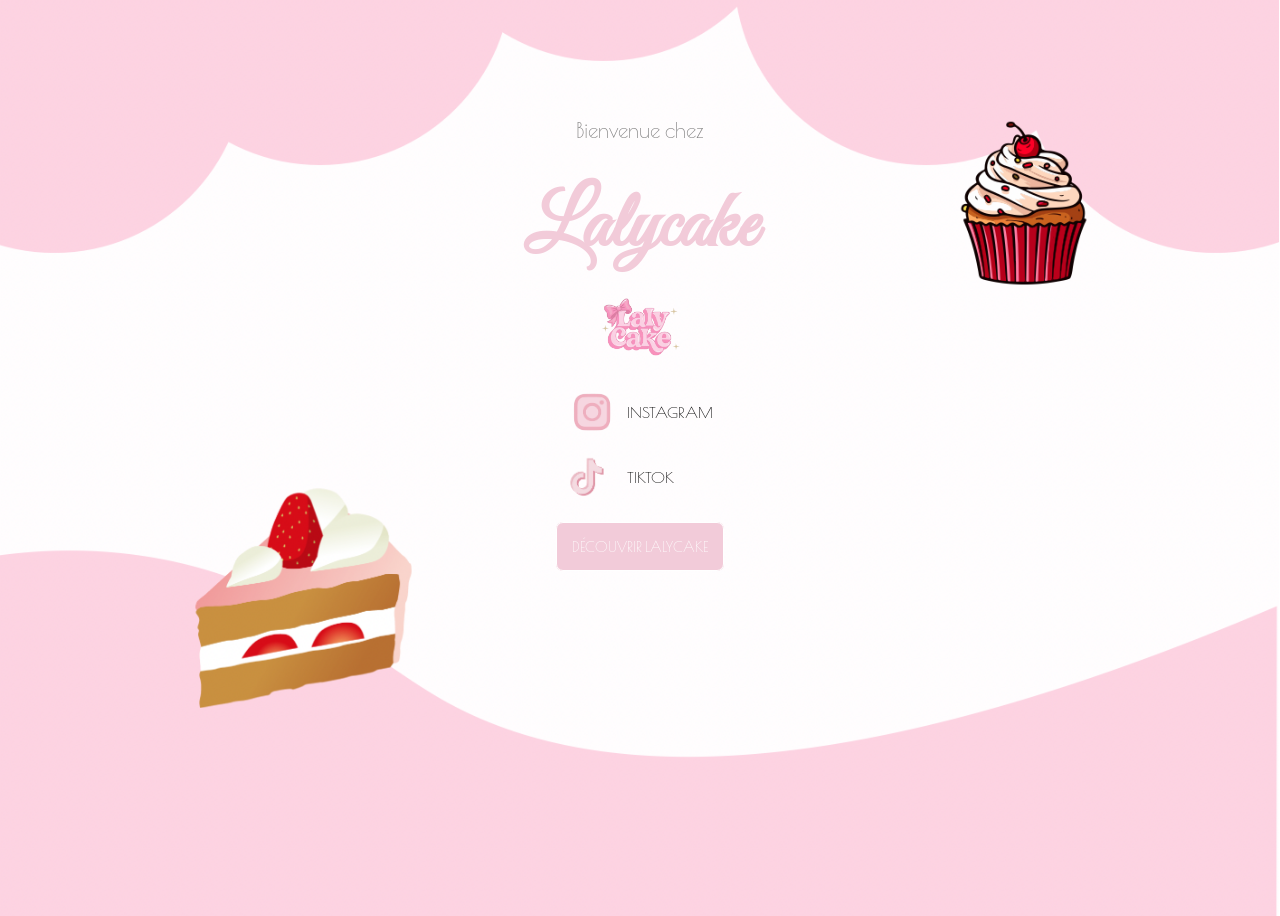
<file: index.html/index.html>
<!DOCTYPE html> 
    <html lang="fr">
        <head>
            <meta charset="utf-8">
            <!-- tout ce qui est en haut c'est ce que tu dois noter pour chaque début de code -->
            <title>Accueil - Lalycake</title> <!--titre qui va apparraitre pour l'ordinateur pas pour la personne qui voit le site-->
            <link href="style1.css" rel="stylesheet"><!--pour faire que ton fichier css se relie au ficher html -->
            <meta name="viewport" content="width=device-width, initial-scale=1.0">
<link rel="preconnect" href="https://fonts.googleapis.com">
<link rel="preconnect" href="https://fonts.gstatic.com" crossorigin>
<link href="https://fonts.googleapis.com/css2?family=Great+Vibes&display=swap" rel="stylesheet">
<link rel="preconnect" href="https://fonts.googleapis.com">
<link rel="preconnect" href="https://fonts.gstatic.com" crossorigin>
<link href="https://fonts.googleapis.com/css2?family=Poiret+One&display=swap" rel="stylesheet">
        </head>
        <body>
            <nav>
            <h1><span class="haut">Bienvenue chez</span></h1>
            <div class="millieu-container">
            <h2>Lalycake</h2>
             <img src="logo.PNG" alt="logo lalyacake en rose pale et blanc" title="logo lalycake">
            </div>
           <div class="socials">
    <a href="https://www.instagram.com/_lalycake/" target="_blank">
        <img src="instagram.PNG">
      <p>INSTAGRAM</p>
   
    </a>
<div class="tiktok-container">
    <a href="https://www.tiktok.com/@.lalycake?lang=fr" target="_blank">
      <img src="tiktok.PNG">
      <p>TIKTOK</p>
    </a>
</div>
</div>
  </div> 
       
        <a class="site" href="accueil.html">DÉCOUVRIR LALYCAKE</a>
            </nav>
        </body>
    </html>
</file>
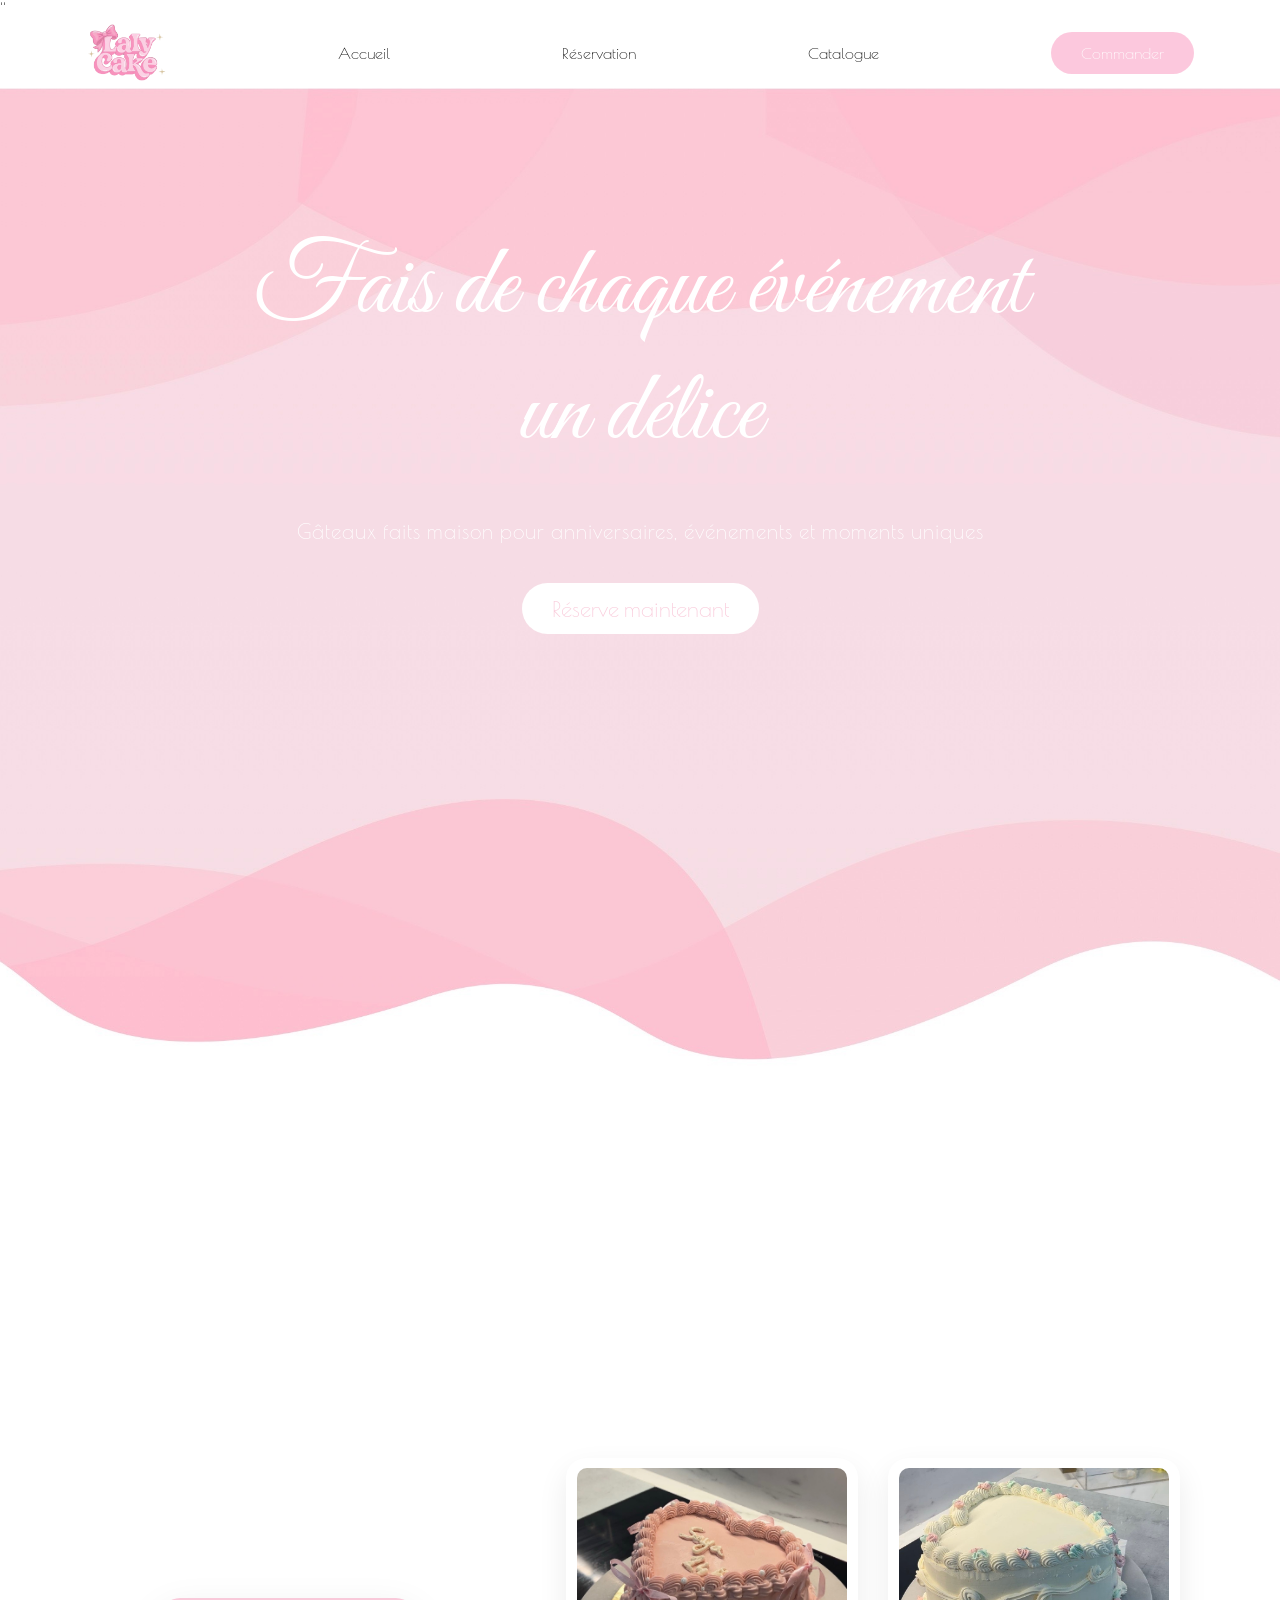
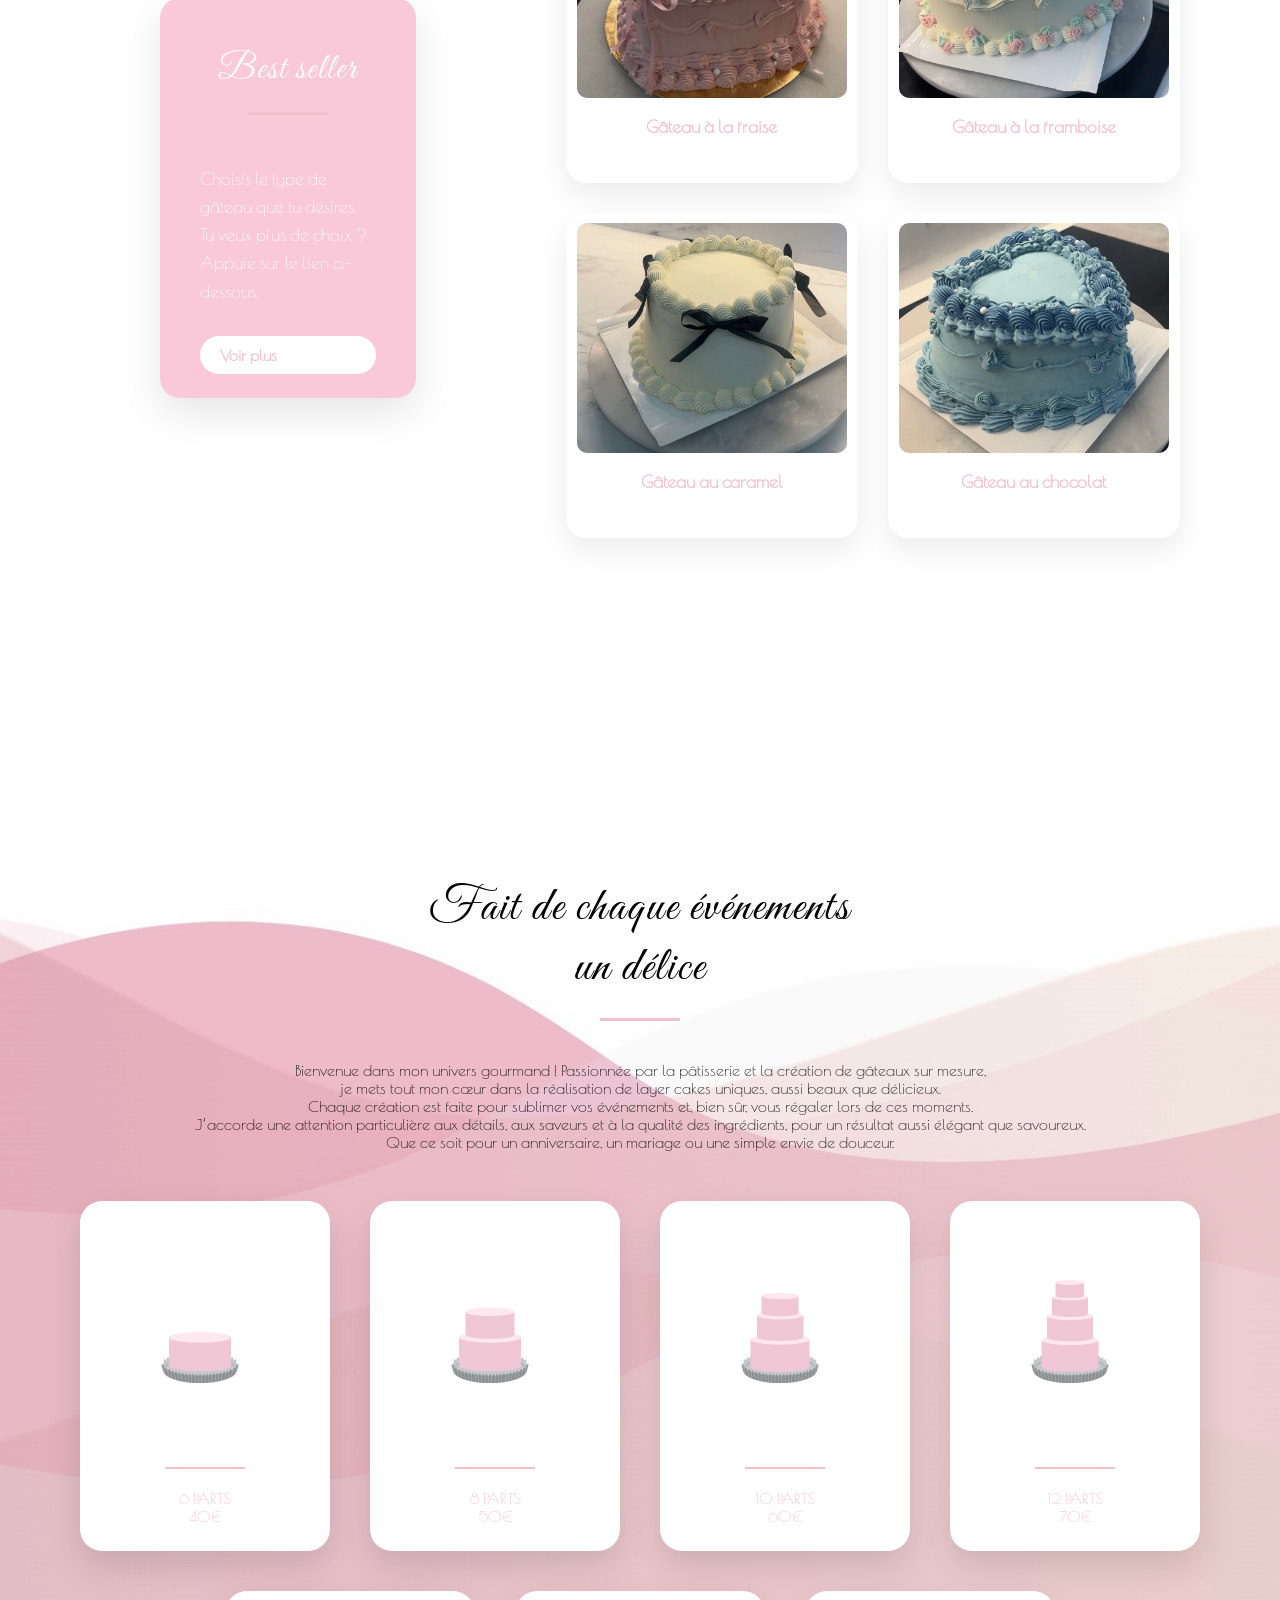
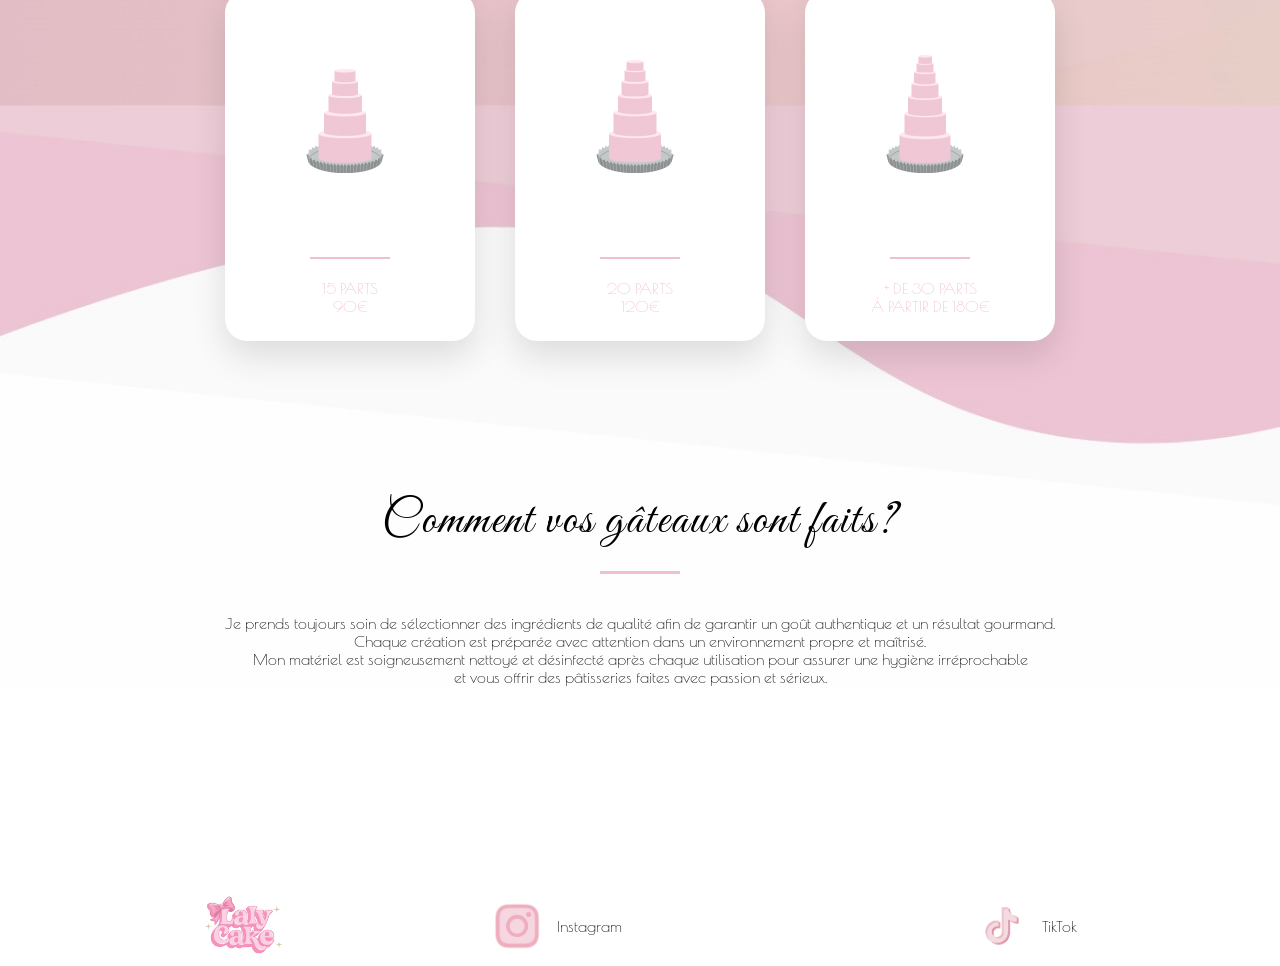
<file: index.html/accueil.html>
<!DOCTYPE html> 
    <html lang="fr">
        <head>
            <meta charset="utf-8">
            <!-- tout ce qui est en haut c'est ce que tu dois noter pour chaque début de code -->
            <title>Accueil - Lalycake</title> <!--titre qui va apparraitre pour l'ordinateur pas pour la personne qui voit le site-->
            <link href="style.css" rel="stylesheet"><!--pour faire que ton fichier css se relie au ficher html -->
            <meta name="viewport" content="width=device-width, initial-scale=1.0">
<link rel="preconnect" href="https://fonts.googleapis.com">
<link rel="preconnect" href="https://fonts.gstatic.com" crossorigin>
<link href="https://fonts.googleapis.com/css2?family=Great+Vibes&display=swap" rel="stylesheet">
<link rel="preconnect" href="https://fonts.googleapis.com">
<link rel="preconnect" href="https://fonts.gstatic.com" crossorigin>
<link href="https://fonts.googleapis.com/css2?family=Poiret+One&display=swap" rel="stylesheet">
<!--lien pour mettre l'ecriture de style pour le site-->
        </head>
        <body>''
           <header id="contact">
            <nav>
            <!-- Le href="#contact" c'est un code comme un spawn-->
            <img class="logo" src="logo.PNG" alt="logo lalyacake en rose pale et blanc" title="logo lalycake">
             <a href="accueil.html">Accueil</a>
             <a href="reservation.html">Réservation</a>
             <a href="catalogue.html">Catalogue</a>
             <a class="commander" href="commander.html">Commander</a>
            </nav>
        </header>

        <div class="center">
            <h1><span class="fait" > Fais de chaque événement<br> un délice</span></h1>
            <p class="hero-text">Gâteaux faits maison pour anniversaires, événements et moments uniques</p>
            <a class="reservation" href="commander.html">Réserve maintenant</a>
        </div>

        
        <section class="catalogue_section">
            <div class="container">
            <div class="carre_colorer">
            <h2>Best seller</h2>
            <p>Choisis le type de <br>gâteau que tu désires.<br>Tu veux plus de choix ?<br>Appuie sur le lien ci-dessous.</p>
            <a class="catalogue" href="catalogue.html">Voir plus</a>
            </div>
                <div class="gateaux-container">
                    <a href="in11-zoom.jpeg">
                        <img src="in11.jpeg" alt="gateau rose à la fraise" title="gateau frambroise">
                        <p>Gâteau à la fraise</p>
                    </a>
                    <a href="in6-zoom.jpeg">
                        <img src="in6.jpeg" alt="gateau blanc à la frambroie" title="gateau fraise">
                        <p>Gâteau à la framboise</p>
                    </a>  
             <a href="in8-zoom.jpeg">
                        <img src="in8.jpeg" alt="gateau blanc à la frambroie" title="gateau fraise">
                        <p>Gâteau au caramel</p>
                    </a>  
             <a href="in7-zoom.jpeg">
                        <img src="in7.jpeg" alt="gateau blanc à la frambroie" title="gateau fraise">
                        <p>Gâteau au chocolat</p>
                    </a>  
          </div>
        </div>
        </section>        

            </a>
        </div>
        <section class="nav_carrer-container">
         <div class="about_me">
            <h2>Fait de chaque événements<br> un délice</h2>
            <p><span class="ayih">Bienvenue dans mon univers gourmand ! Passionnée par la pâtisserie et la création de gâteaux sur mesure,<br>
je mets tout mon cœur dans la réalisation de layer cakes uniques, aussi beaux que délicieux.<br>
Chaque création est faite pour sublimer vos événements et, bien sûr, vous régaler lors de ces moments.
<br>J’accorde une attention particulière aux détails, aux saveurs et à la qualité des ingrédients,
pour un résultat aussi élégant que savoureux.<br>
Que ce soit pour un anniversaire, un mariage ou une simple envie de douceur.
</span></p>
           
        </div>
  <div class="prix_accueil">
     <a href="commander.html">
            <div class="prix2">
            <img src="prix1.PNG" alt="gateau">
            <p>6 parts<br>40€</p>
        </div>
       
         <div class="prix3">
 <img src="prix2.PNG" alt="gateau">
            <p>8 parts<br>50€</p>
         </div>
          <div class="prix4">
 <img src="prix3.PNG" alt="gateau">
            <p>10 parts<br>60€</p>
                  </div>
           <div class="prix5">
 <img src="prix4.PNG" alt="gateau">
            <p>12 parts<br>70€</p>
           </div>
            <div class="prix6">
 <img src="prix5.PNG" alt="gateau">
            <p>15 parts<br>90€</p>
            </div>
             <div class="prix6">
 <img src="prix6.PNG" alt="gateau">
            <p>20 parts<br>120€</p>
             </div>
              <div class="prix7">
 <img src="prix7.PNG" alt="gateau">
            <p>+ de 30 parts<br>À partir de 180€</p>
              </div>
               </a>
  </div>
      
       <div class="about_me1">
            <h2>Comment vos gâteaux sont faits?</h2>
            <p><span class="ayih">Je prends toujours soin de sélectionner des ingrédients de qualité afin de garantir
un goût authentique et un résultat gourmand.<br>
Chaque création est préparée avec attention dans un environnement propre et maîtrisé.<br>
Mon matériel est soigneusement nettoyé et désinfecté après chaque utilisation
pour assurer une hygiène irréprochable<br>
et vous offrir des pâtisseries faites avec passion et sérieux.
</span></p>
            
        </div>
        </section>
   
        <footer class="fouter">
         
  <a href="#contact">
            <img class="logo" src="logo.PNG" alt="logo lalyacake en rose pale et blanc" title="logo lalycake">
        </a>

  <div class="socials">
    <a href="https://www.instagram.com/_lalycake/" target="_blank">
        <img src="instagram.PNG">
      <p>Instagram</p>
   
    </a>
<div class="tiktok-container">
    <a href="https://www.tiktok.com/@.lalycake?lang=fr" target="_blank">
      <img src="tiktok.PNG">
      <p>TikTok</p>
    </a>
</div>
  </div>
</footer>
         </body>
        </html>
</file>
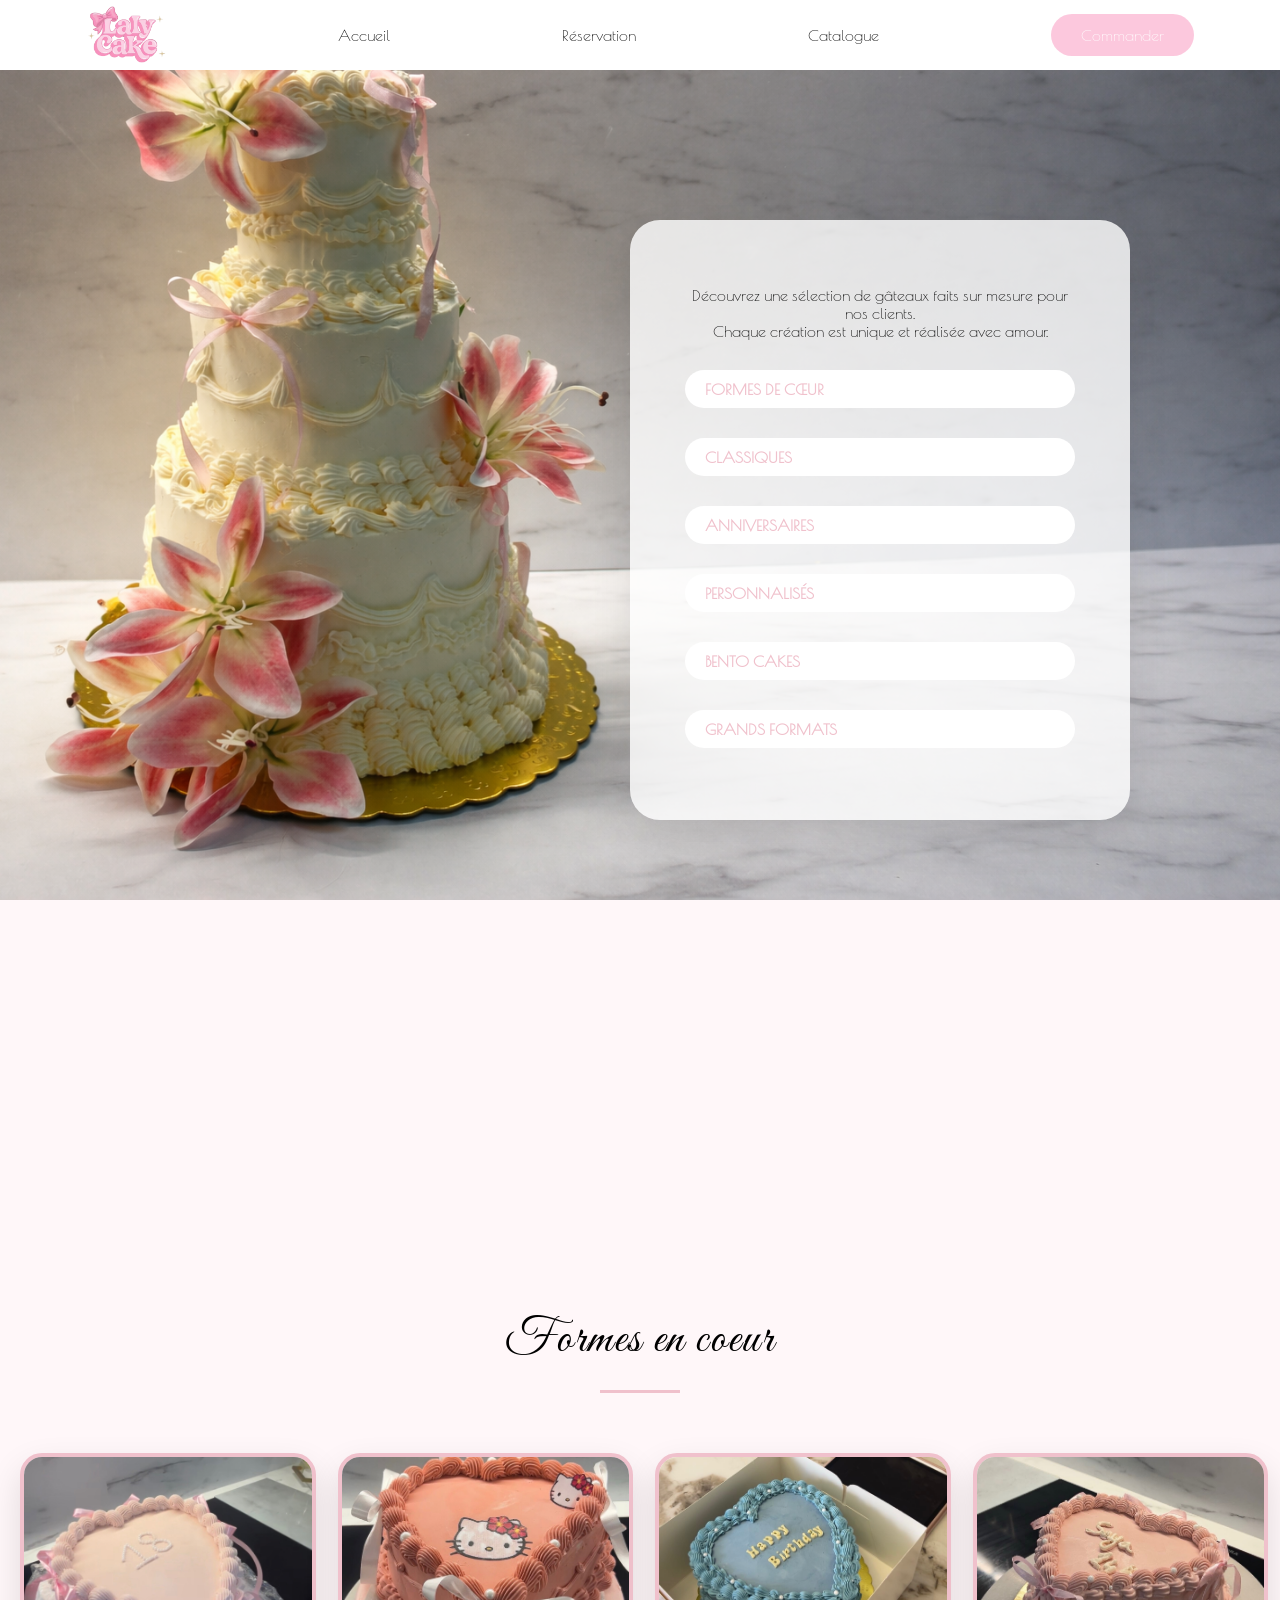
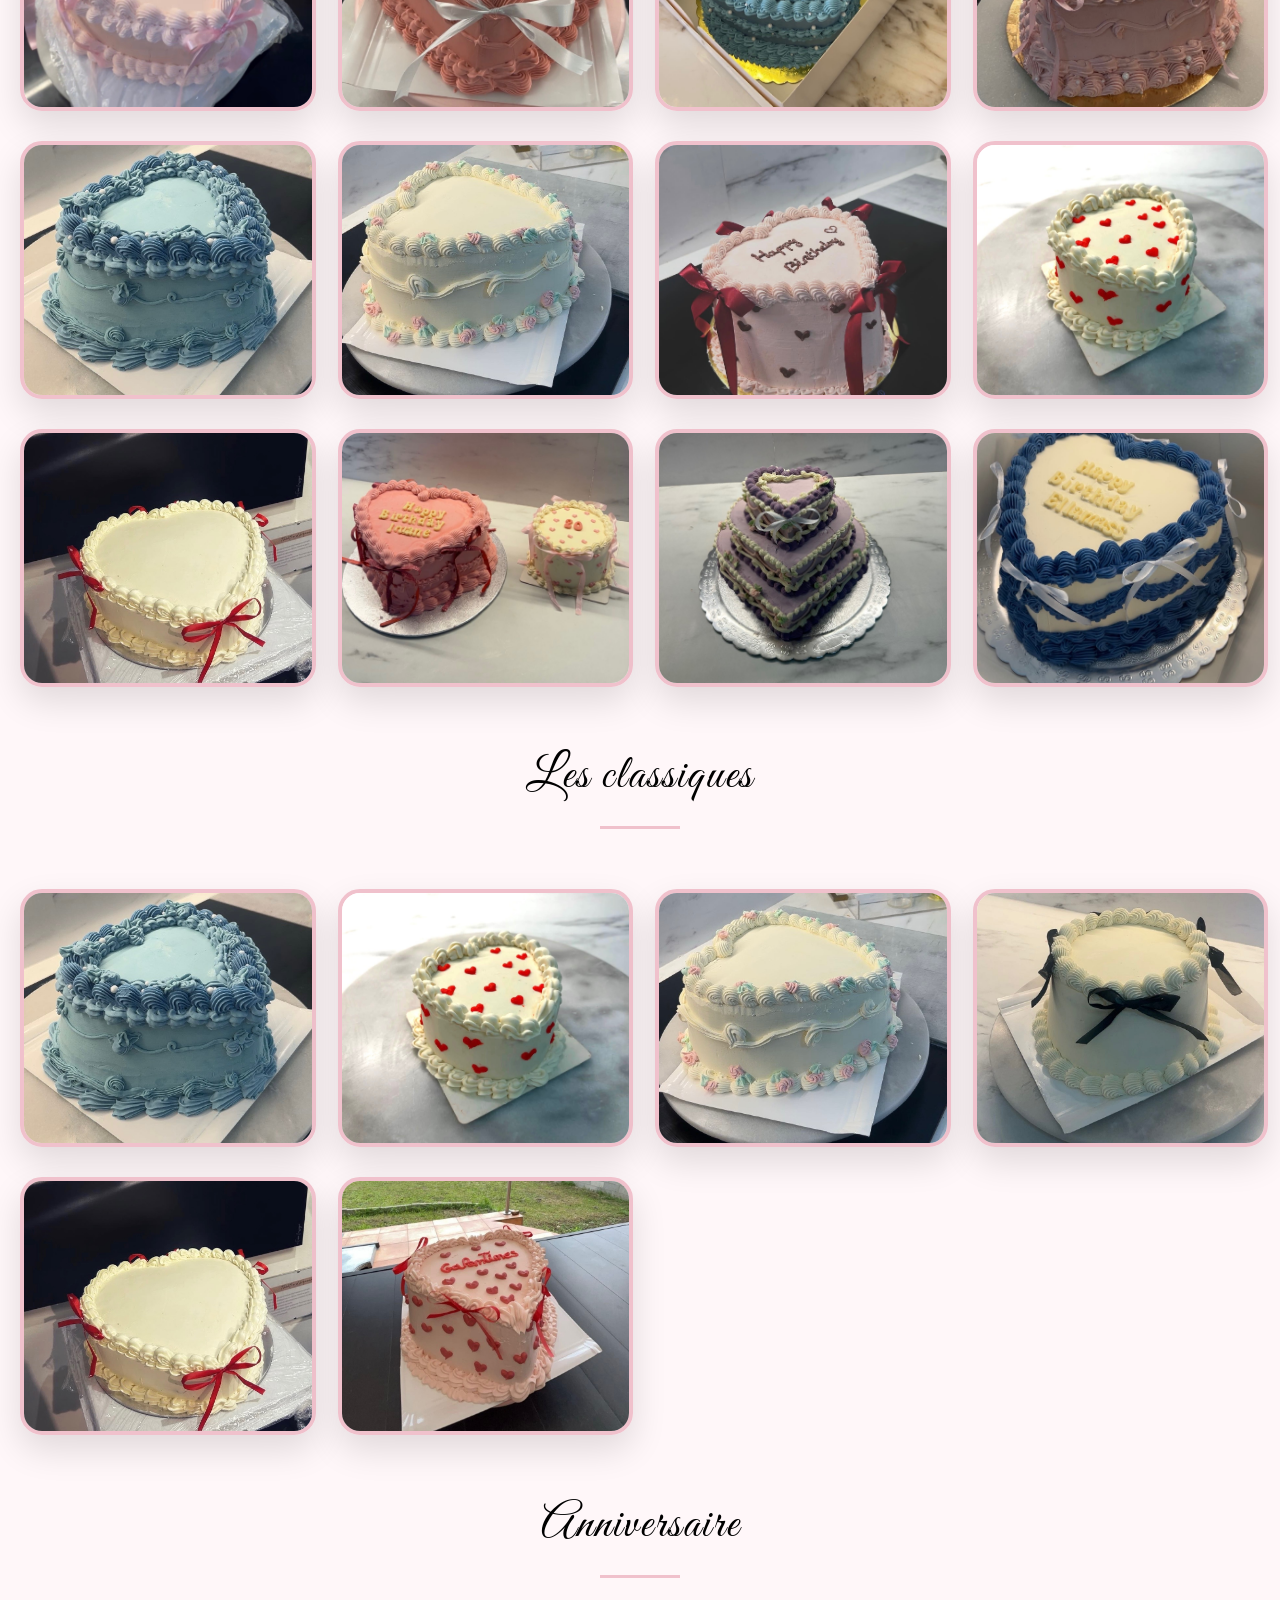
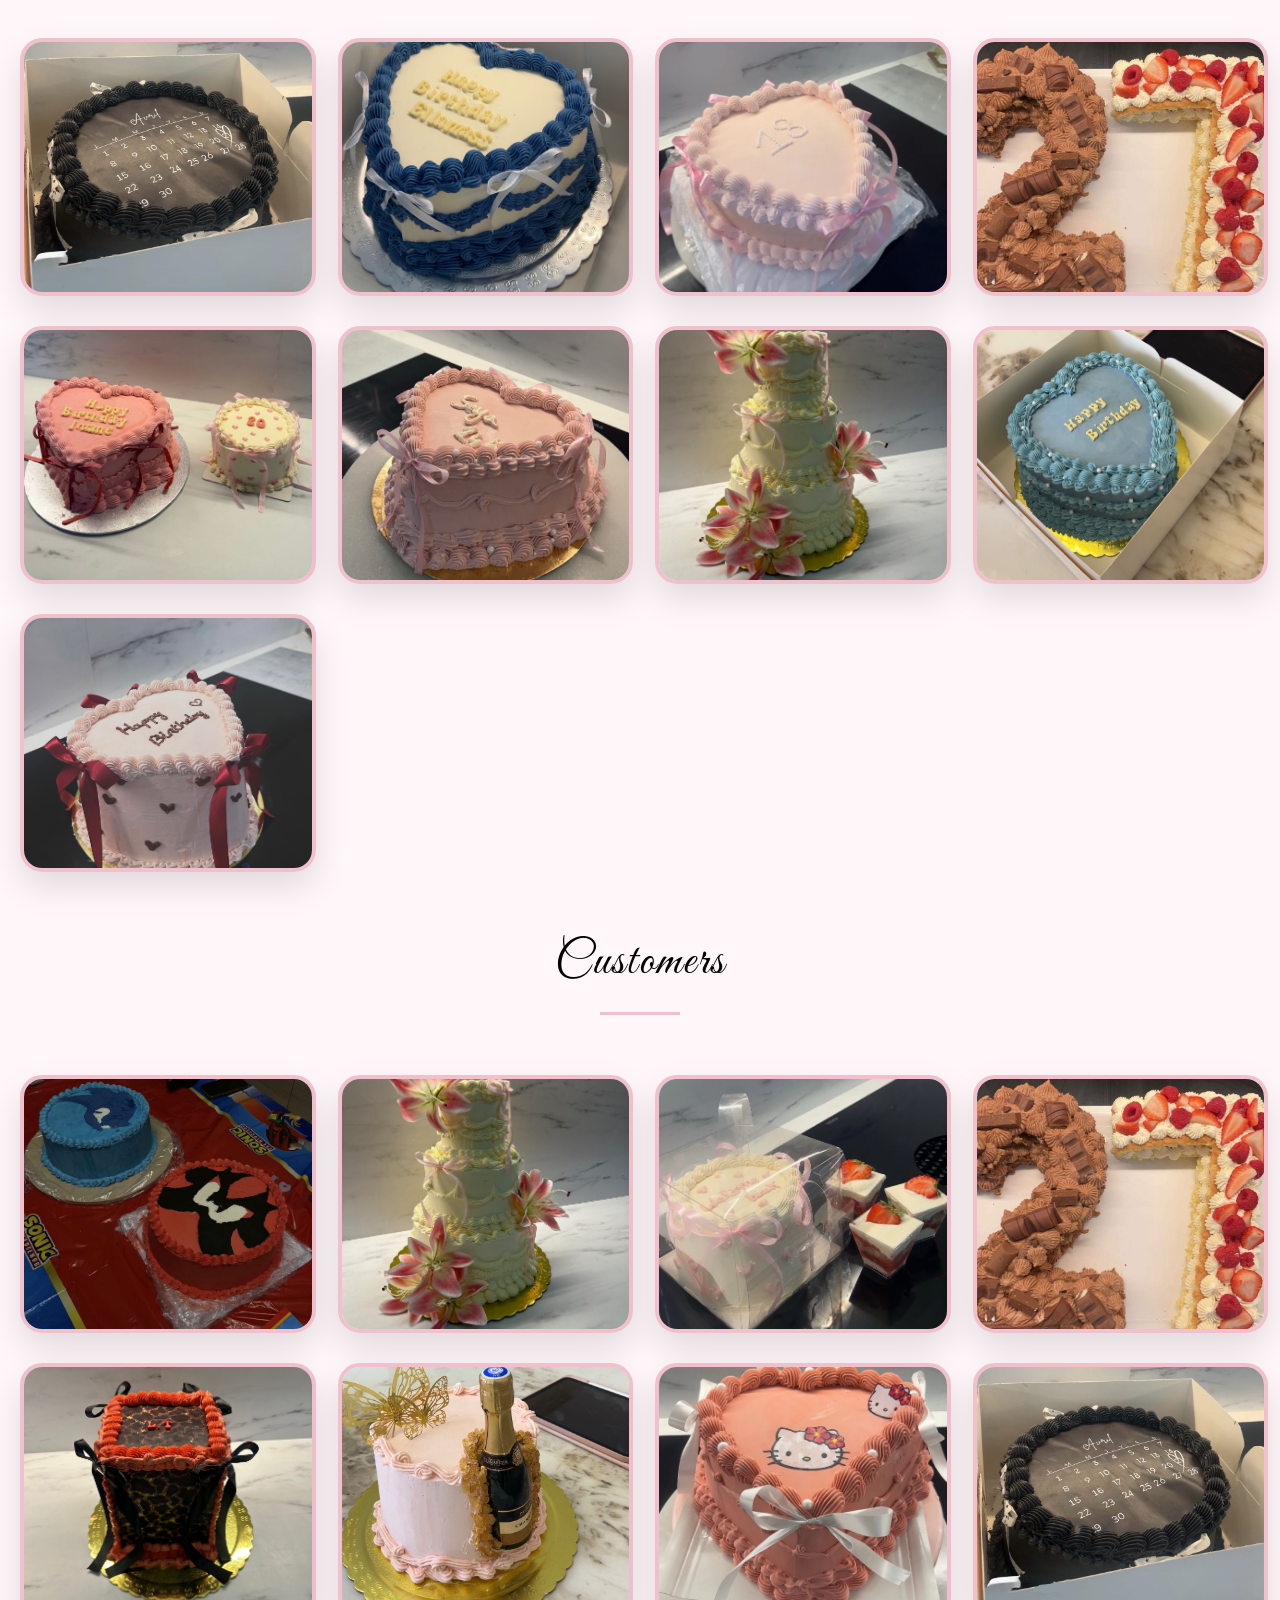
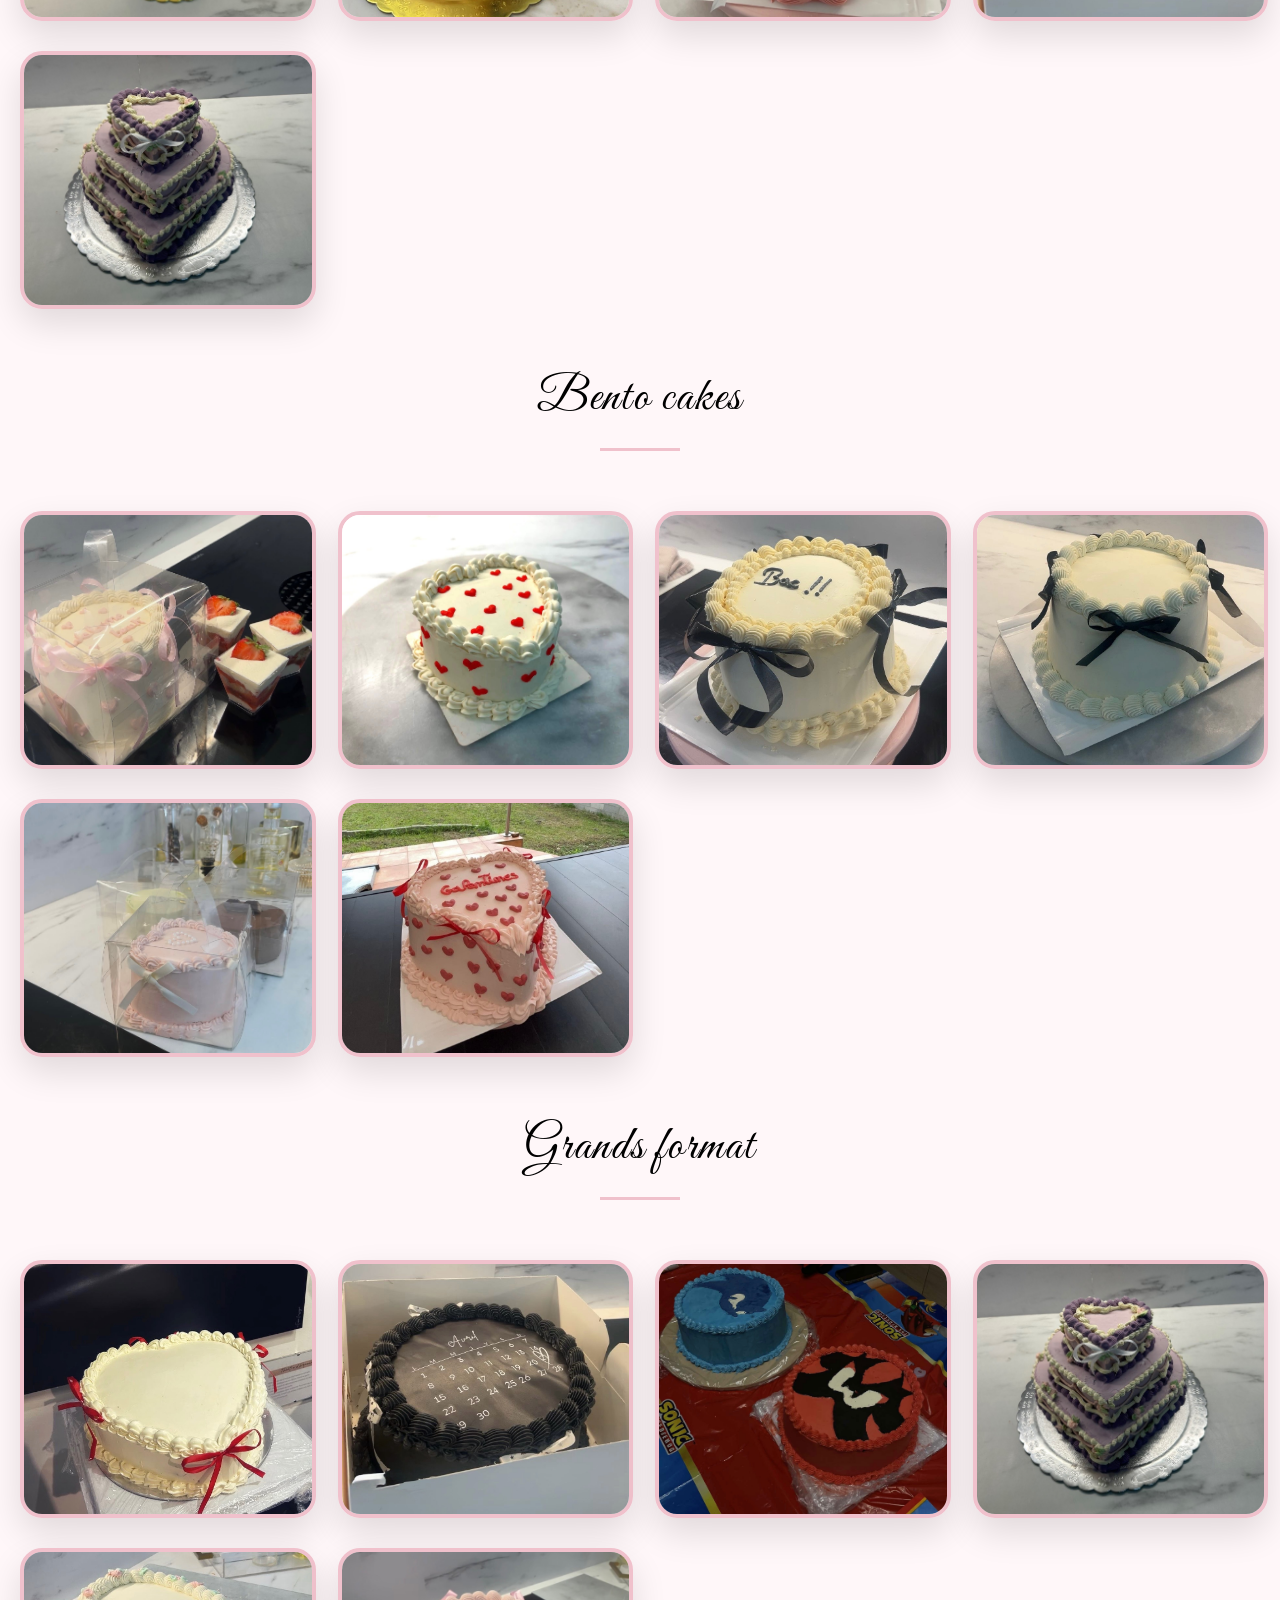
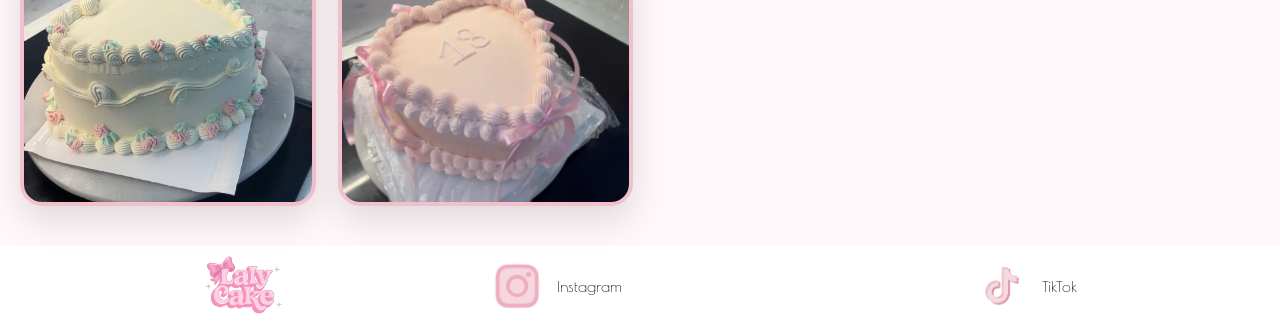
<file: index.html/catalogue.html>
<!DOCTYPE html> 
    <html lang="fr">
        <head>
            <meta charset="utf-8">
            <!-- tout ce qui est en haut c'est ce que tu dois noter pour chaque début de code -->
            <title>Catalogue - Lalycake</title> <!--titre qui va apparraitre pour l'ordinateur pas pour la personne qui voit le site-->
            <link href="style.css" rel="stylesheet"><!--pour faire que ton fichier css se relie au ficher html -->
            <meta name="viewport" content="width=device-width, initial-scale=1.0">
<link rel="preconnect" href="https://fonts.googleapis.com">
<link rel="preconnect" href="https://fonts.gstatic.com" crossorigin>
<link href="https://fonts.googleapis.com/css2?family=Great+Vibes&display=swap" rel="stylesheet">
<link rel="preconnect" href="https://fonts.googleapis.com">
<link rel="preconnect" href="https://fonts.gstatic.com" crossorigin>
<link href="https://fonts.googleapis.com/css2?family=Poiret+One&display=swap" rel="stylesheet">
<!--lien pour mettre l'ecriture de style pour le site-->
        </head>
        <body>
            <div class="catalogue-page">
         <header id="contact">
            <nav>
            <!-- Le href="#contact" c'est un code comme un spawn-->
            <img class="logo" src="logo.PNG" alt="logo lalyacake en rose pale et blanc" title="logo lalycake">
            
             <a href="accueil.html">Accueil</a>
             <a href="reservation.html">Réservation</a>
             <a href="catalogue.html">Catalogue</a>
             <a class="commander" href="commander.html">Commander</a>
            </nav>
        </header>

         <section class="portfolio">
         
       
            <div class="portfolio-container">
            
                <p class="decouvrez">Découvrez une sélection de gâteaux faits sur mesure pour nos clients.<br>Chaque création est unique et réalisée avec amour.</p>
        <a href="#contact2">
         <p> FORMES DE CŒUR</p> 
        </a>
       <a href="#contact3">
           <p>CLASSIQUES</p>
        </a>
      <a href="#contact4">
           <p>ANNIVERSAIRES</p>
        </a>
         <a href="#contact5">
           <p>PERSONNALISÉS</p>
        </a>
         <a href="#contact6">
          <p>BENTO CAKES</p>
        </a>
         <a href="#contact7">
           <p>GRANDS FORMATS</p>
        </a>
        
</div>
         </section>

         <section class="port-container" id="contact2">
                <h2>Formes en coeur</h2>
                <div class="coeur-container">
    <a href="in20-zoom.jpeg">    
        <img src="in20.jpeg" alt="image de gateaux">
    </a> 
     <a href="in14-zoom.jpeg">    
        <img src="in14.jpeg" alt="image de gateaux">
    </a>  
    <a href="in12-zoom.jpeg">    
        <img src="in12.jpeg" alt="image de gateaux">
    </a> 
     <a href="in11-zoom.jpeg">    
        <img src="in11.jpeg" alt="image de gateaux">
    </a> 
     <a href="in7-zoom.jpeg">    
        <img src="in7.jpeg" alt="image de gateaux">
    </a> 
     <a href="in6-zoom.jpeg">    
        <img src="in6.jpeg" alt="image de gateaux">
    </a>
      <a href="in1-zoom.jpeg">    
        <img src="in1.jpeg" alt="image de gateaux">
    </a> 
     <a href="in2-zoom.jpeg">    
        <img src="in2.jpeg" alt="image de gateaux">
    </a> 
     <a href="in3-zoom.jpeg">    
        <img src="in3.jpeg" alt="image de gateaux">
    </a> 
    <a href="in21-zoom.jpeg">    
        <img src="in21.jpeg" alt="image de gateaux">
    </a> 
   <a href="in24-zoom.jpeg">    
    <img src="in24.jpeg" alt="image de gateaux">
</a> 

<a href="in26-zoom.jpeg">    
    <img src="in26.jpeg" alt="image de gateaux">
</a> 
</div>
 


     <section id="contact3">
                <h2>Les classiques</h2>
                <div class="classique-container">
    <a href="in7-zoom.jpeg">    
        <img src="in7.jpeg" alt="image de gateaux">
    </a> 
     <a href="in2-zoom.jpeg">    
        <img src="in2.jpeg" alt="image de gateaux">
    </a> 
     <a href="in6-zoom.jpeg">    
        <img src="in6.jpeg" alt="image de gateaux">
    </a> 
     <a href="in8-zoom.jpeg">    
        <img src="in8.jpeg" alt="image de gateaux">
    </a> 
     <a href="in3-zoom.jpeg">    
        <img src="in3.jpeg" alt="image de gateaux">
    </a> 
     <a href="in9-zoom.jpeg">    
        <img src="in9.jpeg" alt="image de gateaux">
    </a> 
    
</div>
     </section>
    <section id="contact4">
                <h2>Anniversaire</h2>
                <div class="anniv-container">
    <a href="in4-zoom.jpeg">    
        <img src="in4.jpeg" alt="image de gateaux">
    </a> 
     <a href="in26-zoom.jpeg">    
        <img src="in26.jpeg" alt="image de gateaux">
    </a> 
     <a href="in20-zoom.jpeg">    
        <img src="in20.jpeg" alt="image de gateaux">
    </a> 
    <a href="in17-zoom.jpeg">
  <img src="in17.jpeg" alt="image de gateaux">
</a>
 <a href="in21-zoom.jpeg">    
        <img src="in21.jpeg" alt="image de gateaux">
    </a> 
     <a href="in11-zoom.jpeg">    
        <img src="in11.jpeg" alt="image de gateaux">
    </a> 
     <a href="in25-zoom.jpeg">    
        <img src="in25.jpeg" alt="image de gateaux">
    </a> 
     <a href="in12-zoom.jpeg">    
        <img src="in12.jpeg" alt="image de gateaux">
    </a> 
     <a href="in1-zoom.jpeg">    
        <img src="in1.jpeg" alt="image de gateaux">
    </a> 
    </div>
    </section>
    <section id="contact5">
                <h2>Customers</h2>
                <div class="customer-container">
    <a href="in15-zoom.jpeg">    
        <img src="in15.jpeg" alt="image de gateaux">
    </a> 
     <a href="in25-zoom.jpeg">    
        <img src="in25.jpeg" alt="image de gateaux">
    </a> 
     <a href="in10-zoom.jpeg">    
        <img src="in10.jpeg" alt="image de gateaux">
    </a> 
     <a href="in17-zoom.jpeg">
  <img src="in17.jpeg" alt="image de gateaux">
</a>
 <a href="in23-zoom.jpeg">    
        <img src="in23.jpeg" alt="image de gateaux">
    </a> 
     <a href="in16-zoom.jpeg">    
        <img src="in16.jpeg" alt="image de gateaux">
    </a> 
     <a href="in14-zoom.jpeg">    
        <img src="in14.jpeg" alt="image de gateaux">
    </a> 
     <a href="in4-zoom.jpeg">    
        <img src="in4.jpeg" alt="image de gateaux">
    </a> 
     <a href="in24-zoom.jpeg">    
        <img src="in24.jpeg" alt="image de gateaux">
    </a> 

    </div>
    </section>
    <section id="contact6">
                <h2>Bento cakes</h2>
                <div class="bento-container">
    <a href="in10-zoom.jpeg">    
        <img src="in10.jpeg" alt="image de gateaux">
    </a> 
     <a href="in2-zoom.jpeg">    
        <img src="in2.jpeg" alt="image de gateaux">
    </a> 
     <a href="in5-zoom.jpeg">    
        <img src="in5.jpeg" alt="image de gateaux">
    </a> 
     <a href="in8-zoom.jpeg">    
        <img src="in8.jpeg" alt="image de gateaux">
    </a> 
     <a href="in18-zoom.jpeg">    
        <img src="in18.jpeg" alt="image de gateaux">
    </a> 
     <a href="in9-zoom.jpeg">    
        <img src="in9.jpeg" alt="image de gateaux">
    </a> 
    </div>
    </section>
    <section id="contact7">
                <h2>Grands format</h2>
                <div class="grand-container">
    <a href="in3-zoom.jpeg">    
        <img src="in3.jpeg" alt="image de gateaux">
    </a> 
     <a href="in4-zoom.jpeg">    
        <img src="in4.jpeg" alt="image de gateaux">
    </a> 
     <a href="in15-zoom.jpeg">    
        <img src="in15.jpeg" alt="image de gateaux">
    </a> 
     <a href="in24-zoom.jpeg">    
        <img src="in24.jpeg" alt="image de gateaux">
    </a> 
     <a href="in6-zoom.jpeg">    
        <img src="in6.jpeg" alt="image de gateaux">
    </a> 
     <a href="in20-zoom.jpeg">    
        <img src="in20.jpeg" alt="image de gateaux">
    </a> 
    </div>
    </section>
         </section>
 <footer class="fouter">
         
  <a href="#contact">
            <img class="logo" src="logo.PNG" alt="logo lalyacake en rose pale et blanc" title="logo lalycake">
        </a>

  <div class="socials">
    <a href="https://www.instagram.com/_lalycake/" target="_blank">
        <img src="instagram.PNG">
      <p>Instagram</p>
   
    </a>
<div class="tiktok-container">
    <a href="https://www.tiktok.com/@.lalycake?lang=fr" target="_blank">
      <img src="tiktok.PNG">
      <p>TikTok</p>
    </a>
</div>
  </div>
</footer>
</div>
        </body>
    </html>
</file>
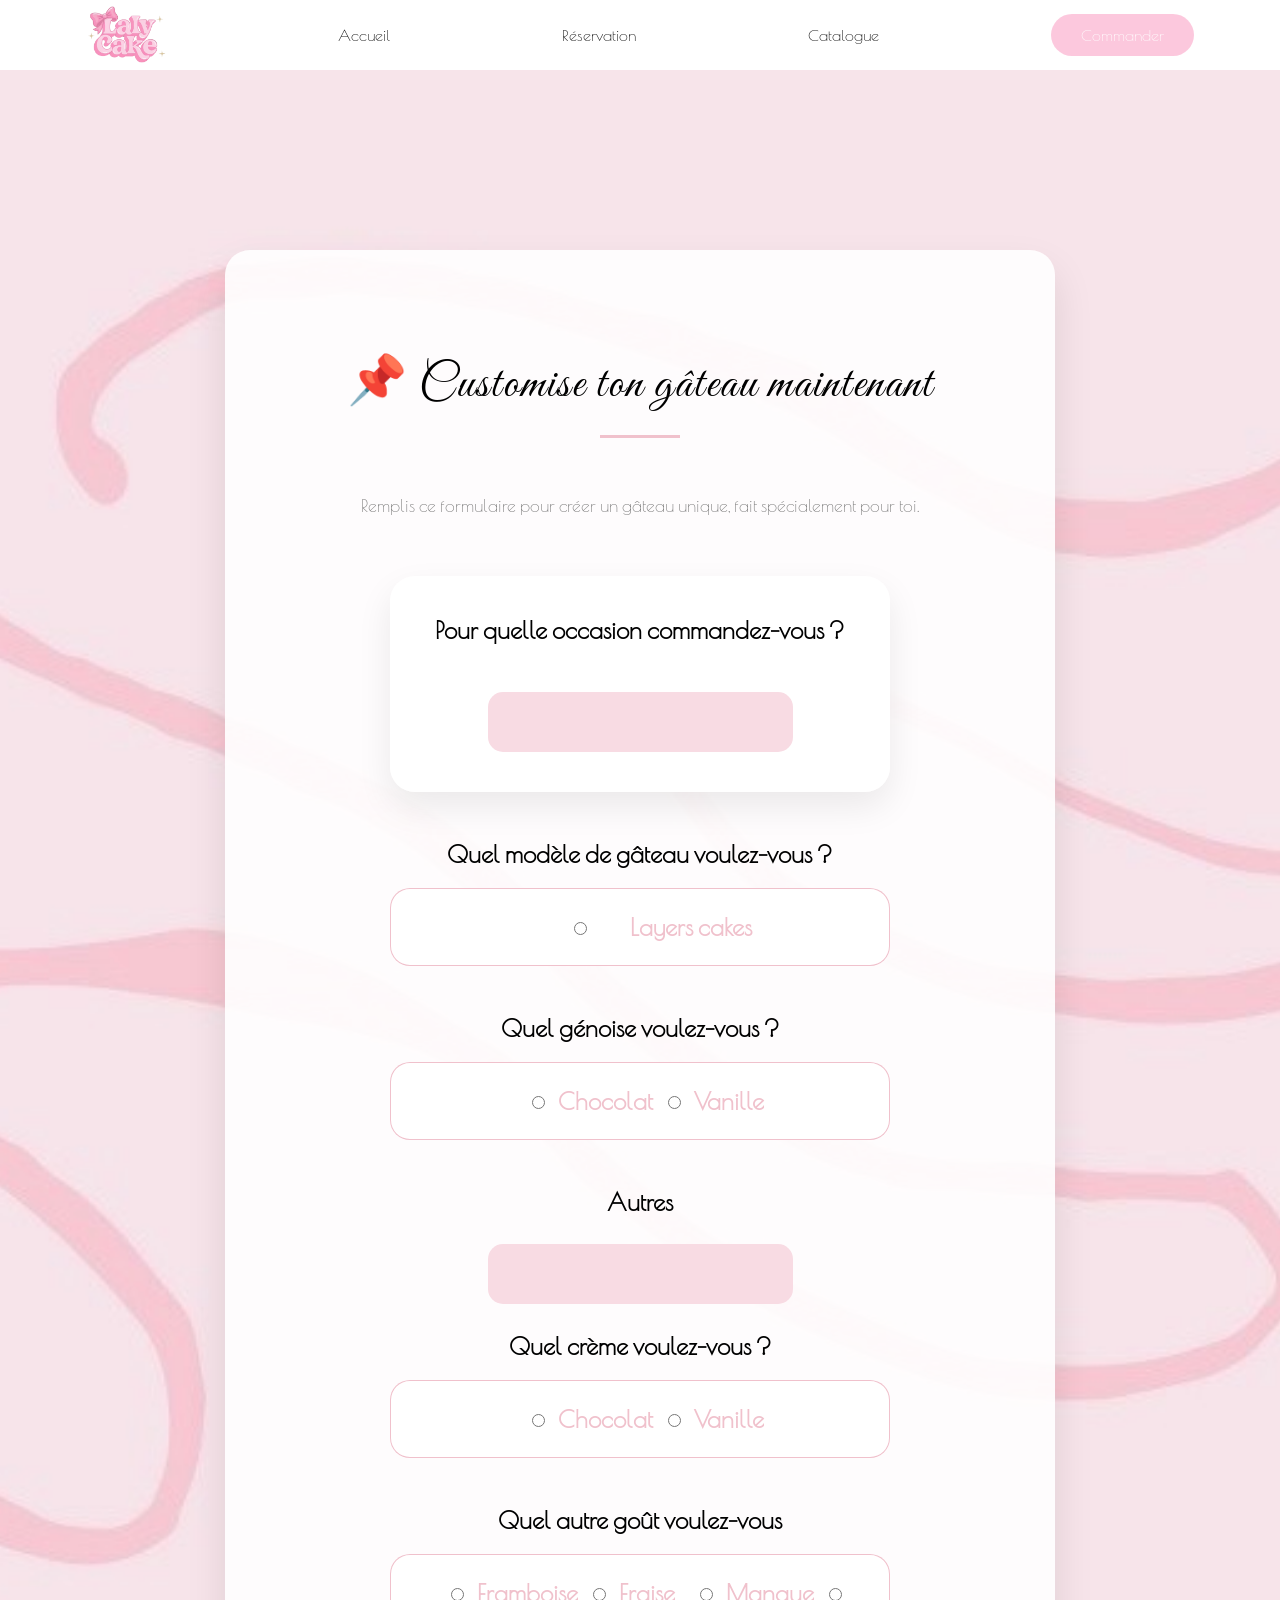
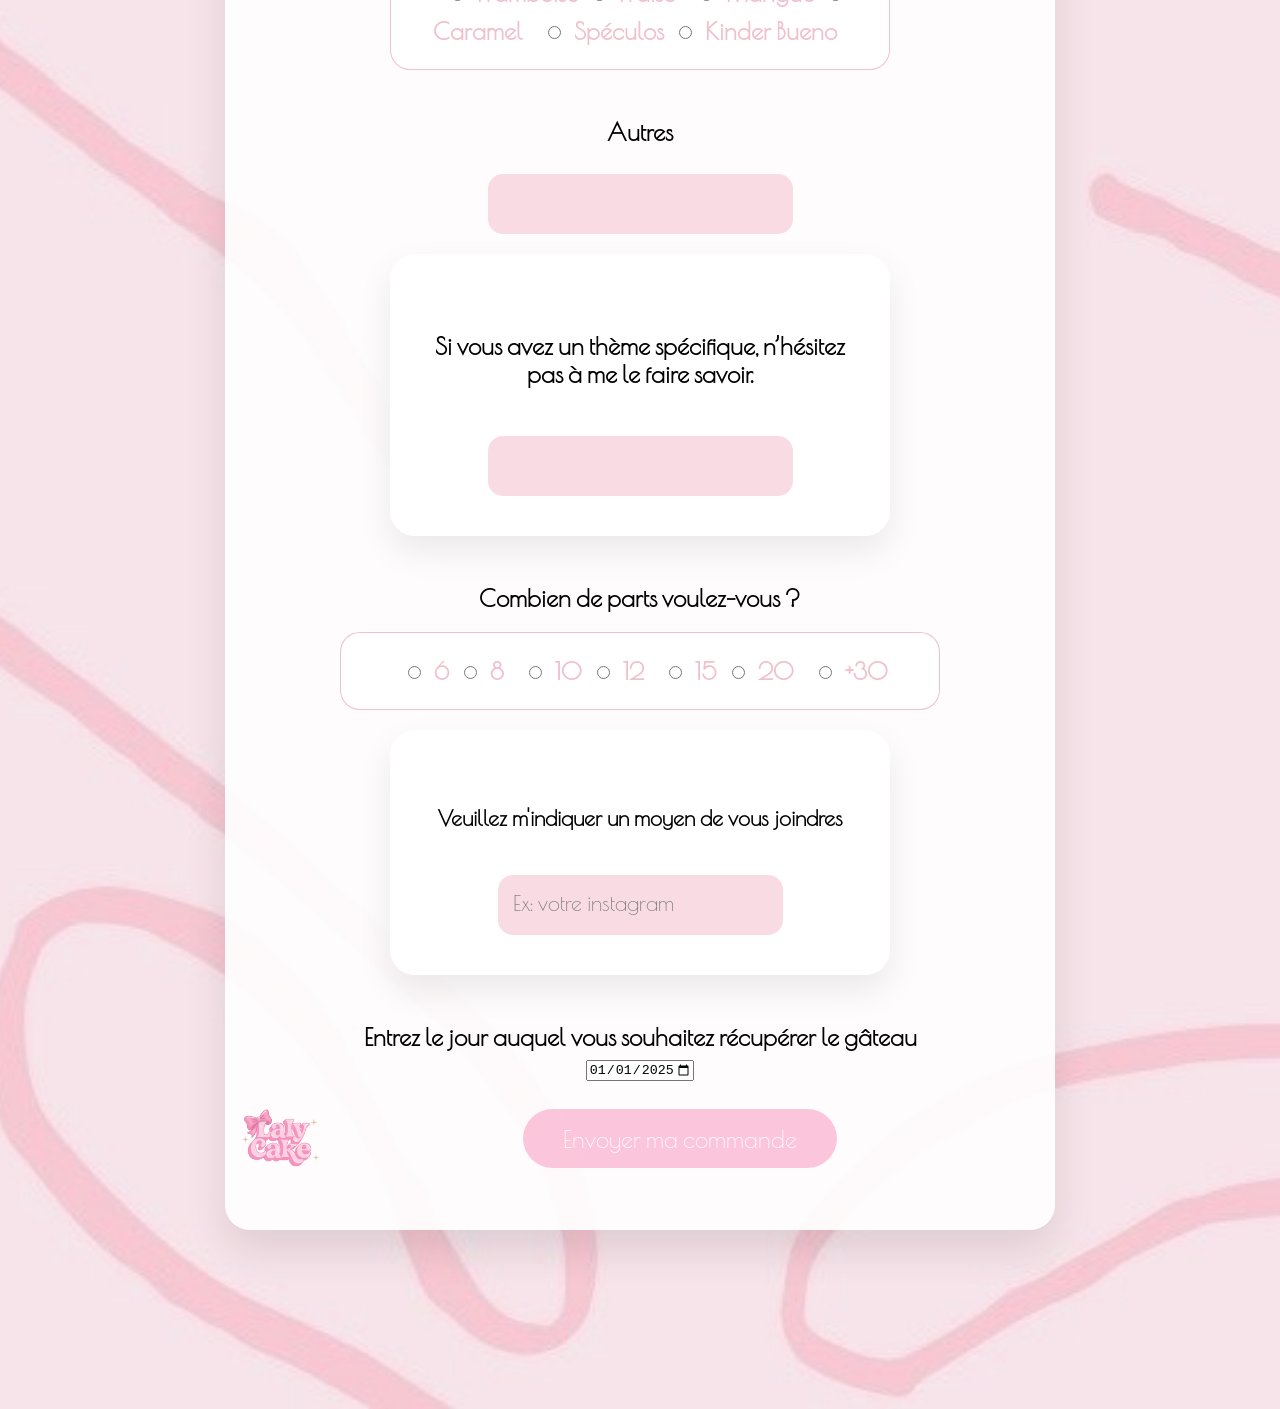
<file: index.html/commander.html>
<!DOCTYPE html>
<html lang="fr">

<head>
    <meta charset="utf-8">
    <!-- tout ce qui est en haut c'est ce que tu dois noter pour chaque début de code -->
    <title>Commande - Lalycake</title>
    <!--titre qui va apparraitre pour l'ordinateur pas pour la personne qui voit le site-->
    <link href="style.css" rel="stylesheet"><!--pour faire que ton fichier css se relie au ficher html -->
    <meta name="viewport" content="width=device-width, initial-scale=1.0">
    <link rel="preconnect" href="https://fonts.googleapis.com">
    <link rel="preconnect" href="https://fonts.gstatic.com" crossorigin>
    <link href="https://fonts.googleapis.com/css2?family=Great+Vibes&display=swap" rel="stylesheet">
    <link rel="preconnect" href="https://fonts.googleapis.com">
    <link rel="preconnect" href="https://fonts.gstatic.com" crossorigin>
    <link href="https://fonts.googleapis.com/css2?family=Poiret+One&display=swap" rel="stylesheet">
    <!--lien pour mettre l'ecriture de style pour le site-->
</head>

    <body>
        <header id="contact">
            <nav>
                    <!-- Le href="#contact" c'est un code comme un spawn-->
                    <img class="logo" src="logo.PNG" alt="logo lalyacake en rose pale et blanc" title="logo lalycake">
                
                <a href="accueil.html">Accueil</a>
                <a href="reservation.html">Réservation</a>
                <a href="catalogue.html">Catalogue</a>
                <a class="commander" href="commander.html">Commander</a>
            </nav>
        </header>
<div class="phantom">
        <section class="firm">
            <p>
            <h2>📌 Customise ton gâteau maintenant</h2>
            <p class="form-intro">
Remplis ce formulaire pour créer un gâteau unique, fait spécialement pour toi.
</p>

            <form action="https://formspree.io/f/mpqjdnad" method="POST">
                <div class="form1">
                    <label for="occasion">Pour quelle occasion commandez-vous ?</label><br>
                    <textarea name="occasion" id="occasion"></textarea>
                </div>

                <div class="form2">
                    <br> Quel modèle de gâteau voulez-vous ?
                </div>

                <div class="form3">
                    <br> <input type="radio" name="modele" value="layer" id="layer"> <label for="layer">Layers
                        cakes</label>
                    
                </div>

                <div class="form4">
                    <br>Quel génoise voulez-vous ?
                </div>

                <div class="form5">
                    <br><input type="radio" name="choix" value="chocolat" id="chocolat"> <label
                        for="chocolat">Chocolat</label>
                    <input type="radio" name="choix" value="vanille" id="vanille"> <label for="vanille">Vanille</label>
                
                </div>
                <div class="form6">
                <br> <label for="autres">Autres</label> <br><textarea name="autres" id="autres"></textarea>
                </div>
                <div class="form4">
                <br>Quel crème voulez-vous ?
            </div>

            <div class="form5">
                <br><input type="radio" name="choix2" value="chocolat" id="chocolat"> <label
                    for="chocolat">Chocolat</label>
                <input type="radio" name="choix2" value="vanille" id="vanille"> <label for="vanille">Vanille</label>
               
                </div>
              

                  <div class="form4">
                    <br>Quel autre goût voulez-vous
                </div>

                <div class="form5">
                    <br><input type="radio" name="choix" value="Framboise" id="Framboise"> <label for="Framboise">Framboise</label>
                    <input type="radio" name="choix" value="Fraise" id="Fraise"> <label for="vanille">Fraise</label><br>
                    <input type="radio" name="choix" value="Mangue" id="Mangue"> <label for="Mangue">Mangue</label>
                    <input type="radio" name="choix" value="Caramel" id="Caramel"> <label for="Caramel">Caramel</label><br>
                    <input type="radio" name="choix" value="Spéculos" id="Spéculos"> <label for="Spéculos">Spéculos</label>
                    <input type="radio" name="choix" value="Kinder Bueno" id="Kinder Bueno"> <label for="Kinder Bueno">Kinder Bueno</label><br>
                </div>
                <div class="form6">
                <br> <label for="autres">Autres</label> <br><textarea name="autres" id="autres"></textarea>
                </div>

                <div class="form1">
                <br><label for="theme">Si vous avez un thème spécifique, n’hésitez pas à me le faire savoir.</label>
                <br><textarea name="theme" id="theme"></textarea>
                </div>

                <div class="form7">
                <br> Combien de parts voulez-vous ?
                </div>

                <div class="form8">
                <br><input type="radio" name="nombre" value="6" id="6"> <label for="6">6</label>
                <input type="radio" name="nombre" value="8" id="8"> <label for="8">8</label>
                <br> <input type="radio" name="nombre" value="10" id="10"> <label for="10">10</label>
                <input type="radio" name="nombre" value="10-12" id="12"> <label for="12">12</label>
                <br> <input type="radio" name="nombre" value="15" id="15"> <label for="15">15</label>
                <input type="radio" name="nombre" value="20" id="20"> <label for="20">20</label>
                <br><input type="radio" name="nombre" value="+30" id="+30"> <label for="+30">+30</label>
                </div>

                <div class="form9">
                    <br><label for="informations">Veuillez m'indiquer un moyen de vous joindres</label>
                    <br><textarea name="informations" id="informations" placeholder="Ex: votre instagram"></textarea>
                </div>
                <br><label for="dates">Entrez le jour auquel vous souhaitez récupérer le gâteau</label>
                <br><input type="date" name="dates" id="dates" value="2025-01-01" min="2025-01-01" max="2030-12-31"><br><br>
<div class="form-submit">
    <img class="logo" src="logo.PNG" alt="logo lalyacake en rose pale et blanc" title="logo lalycake">
    <button type="submit">Envoyer ma commande</button><br>
</div>
            </form>
            </p>
        </section>
    </div>
    </body>
</html>
</file>
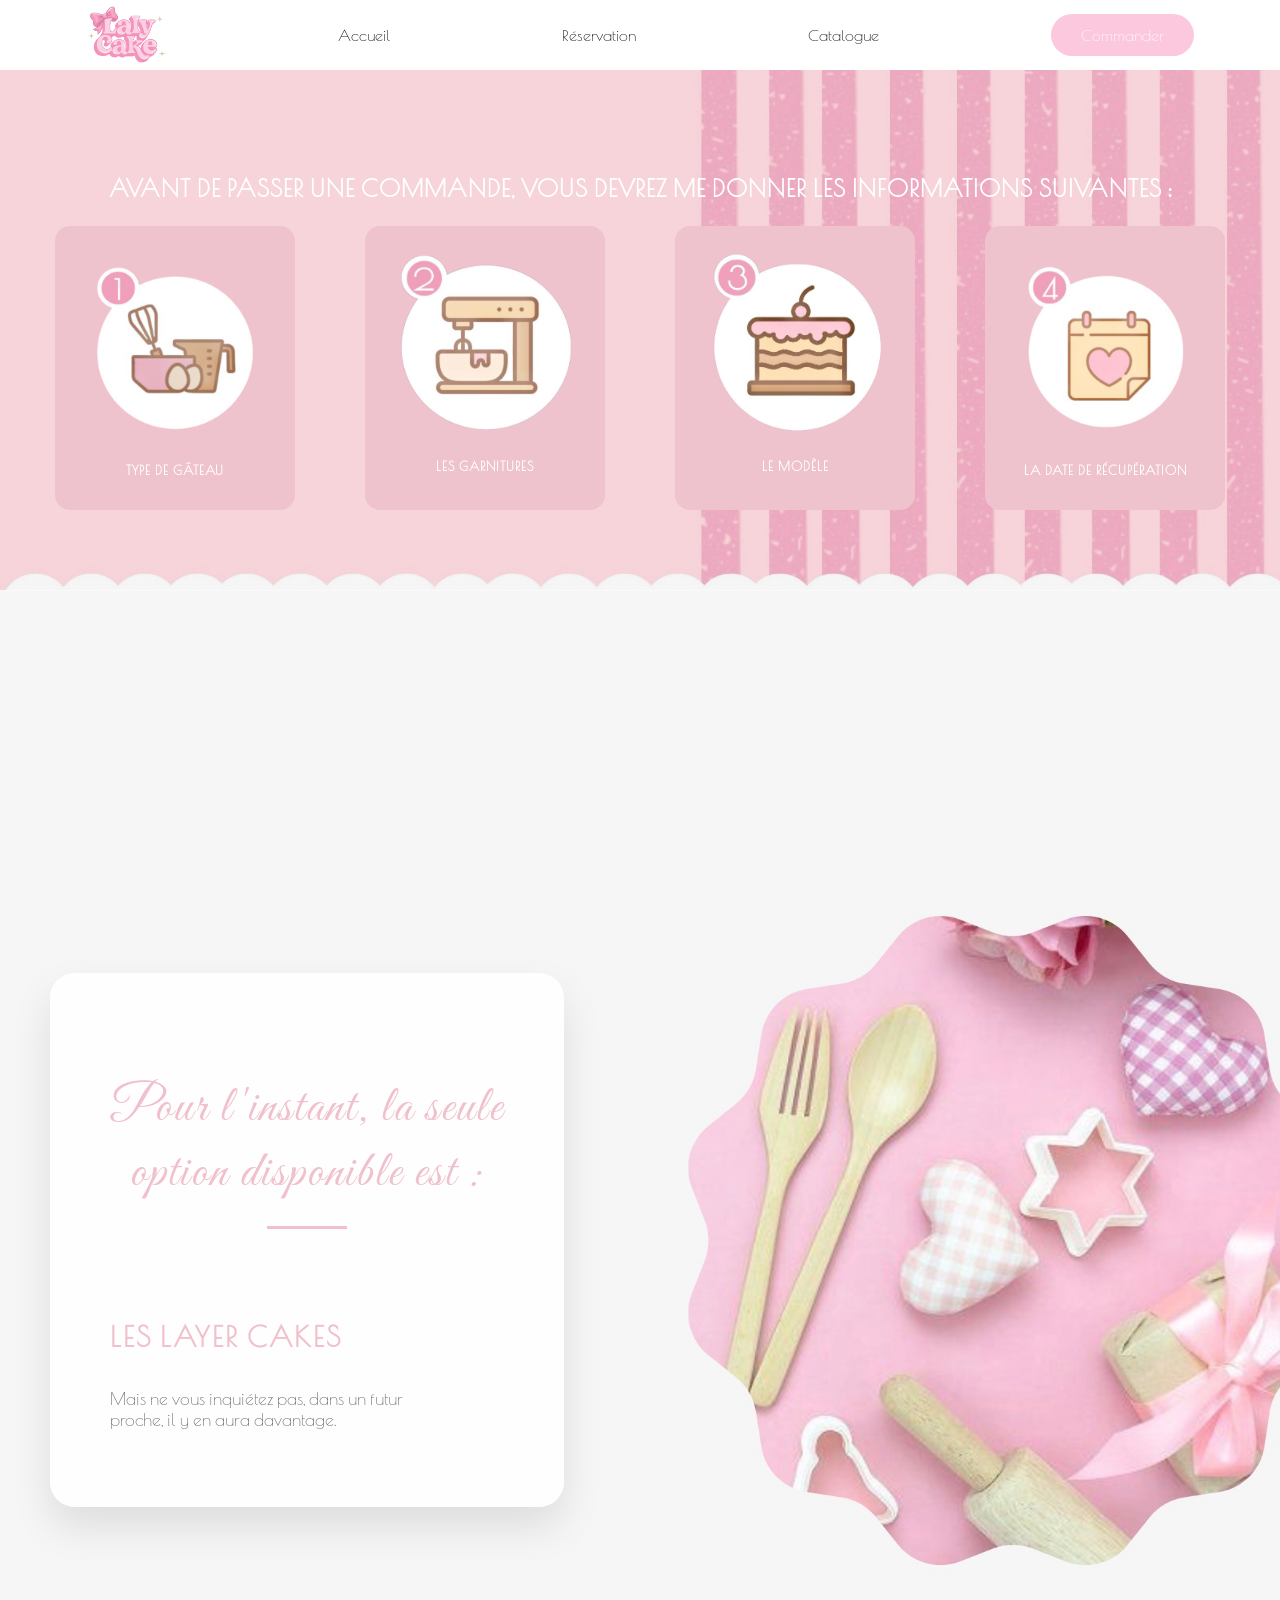
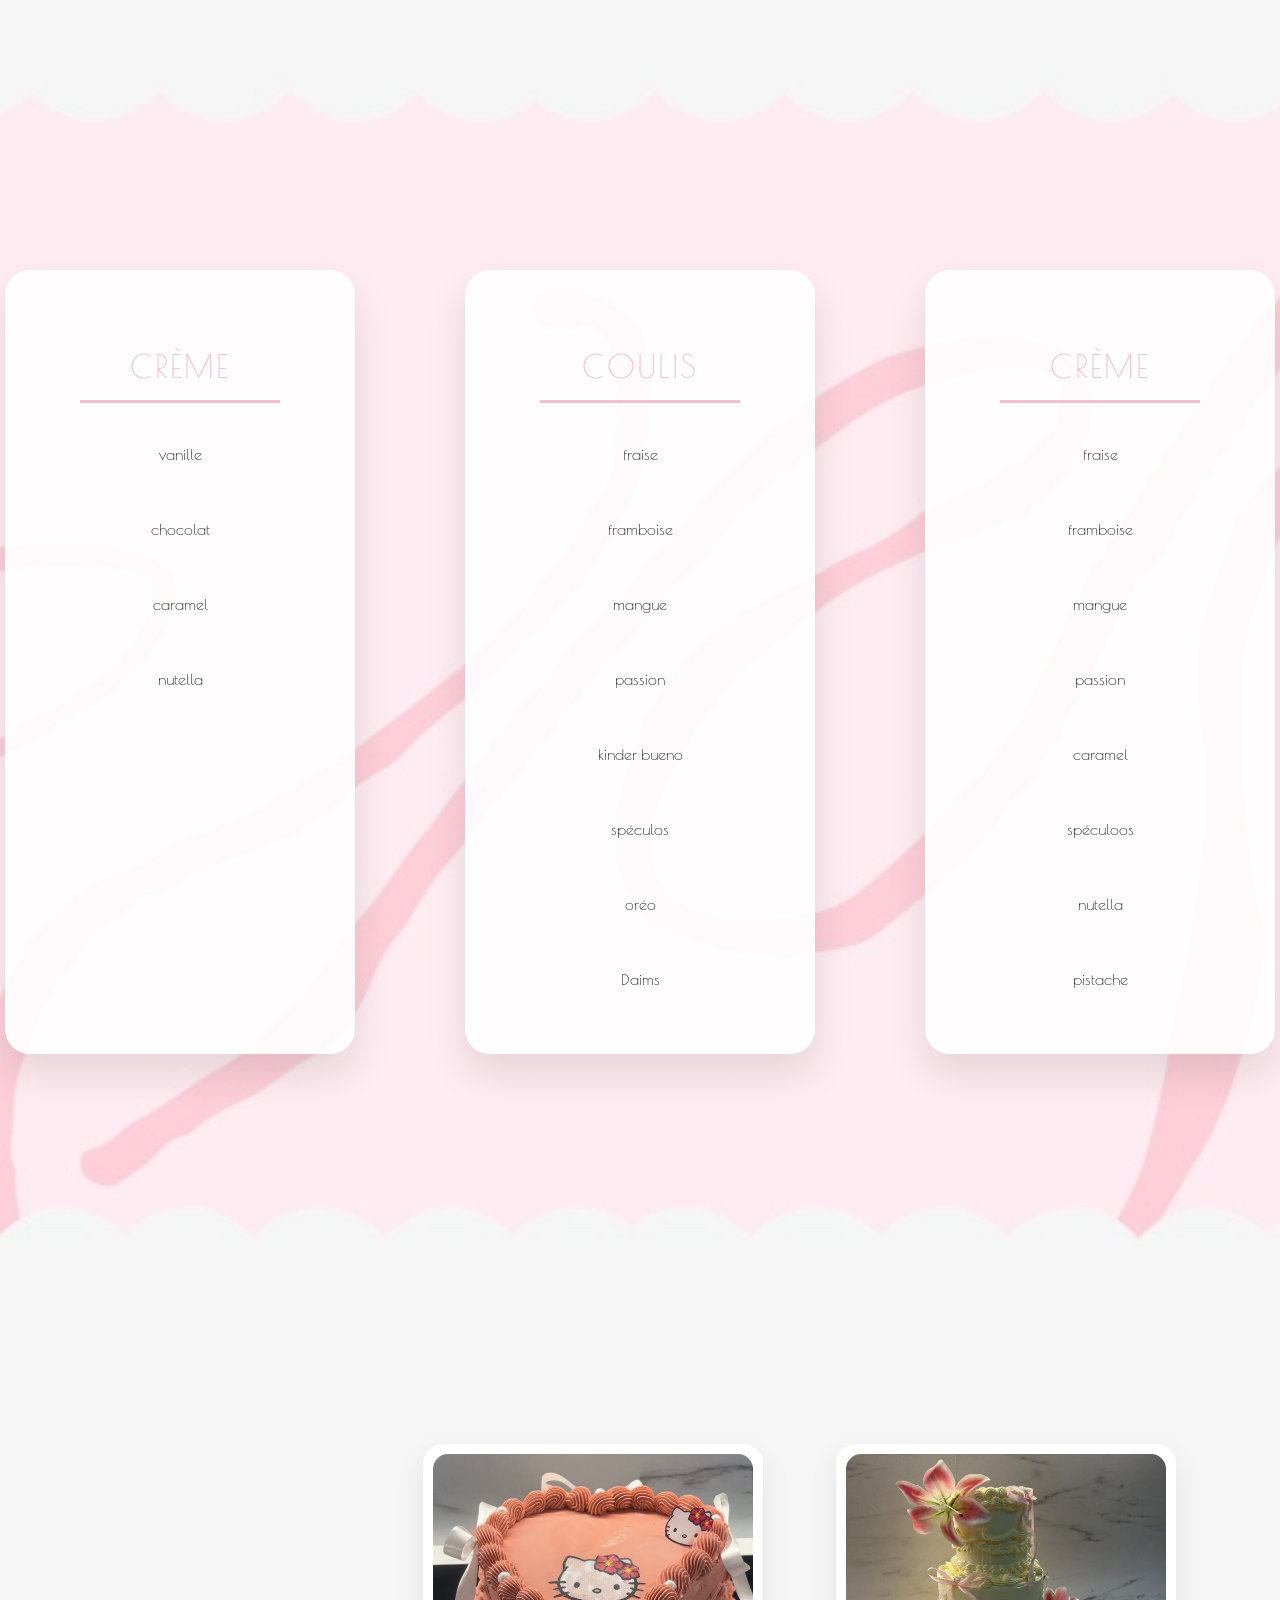
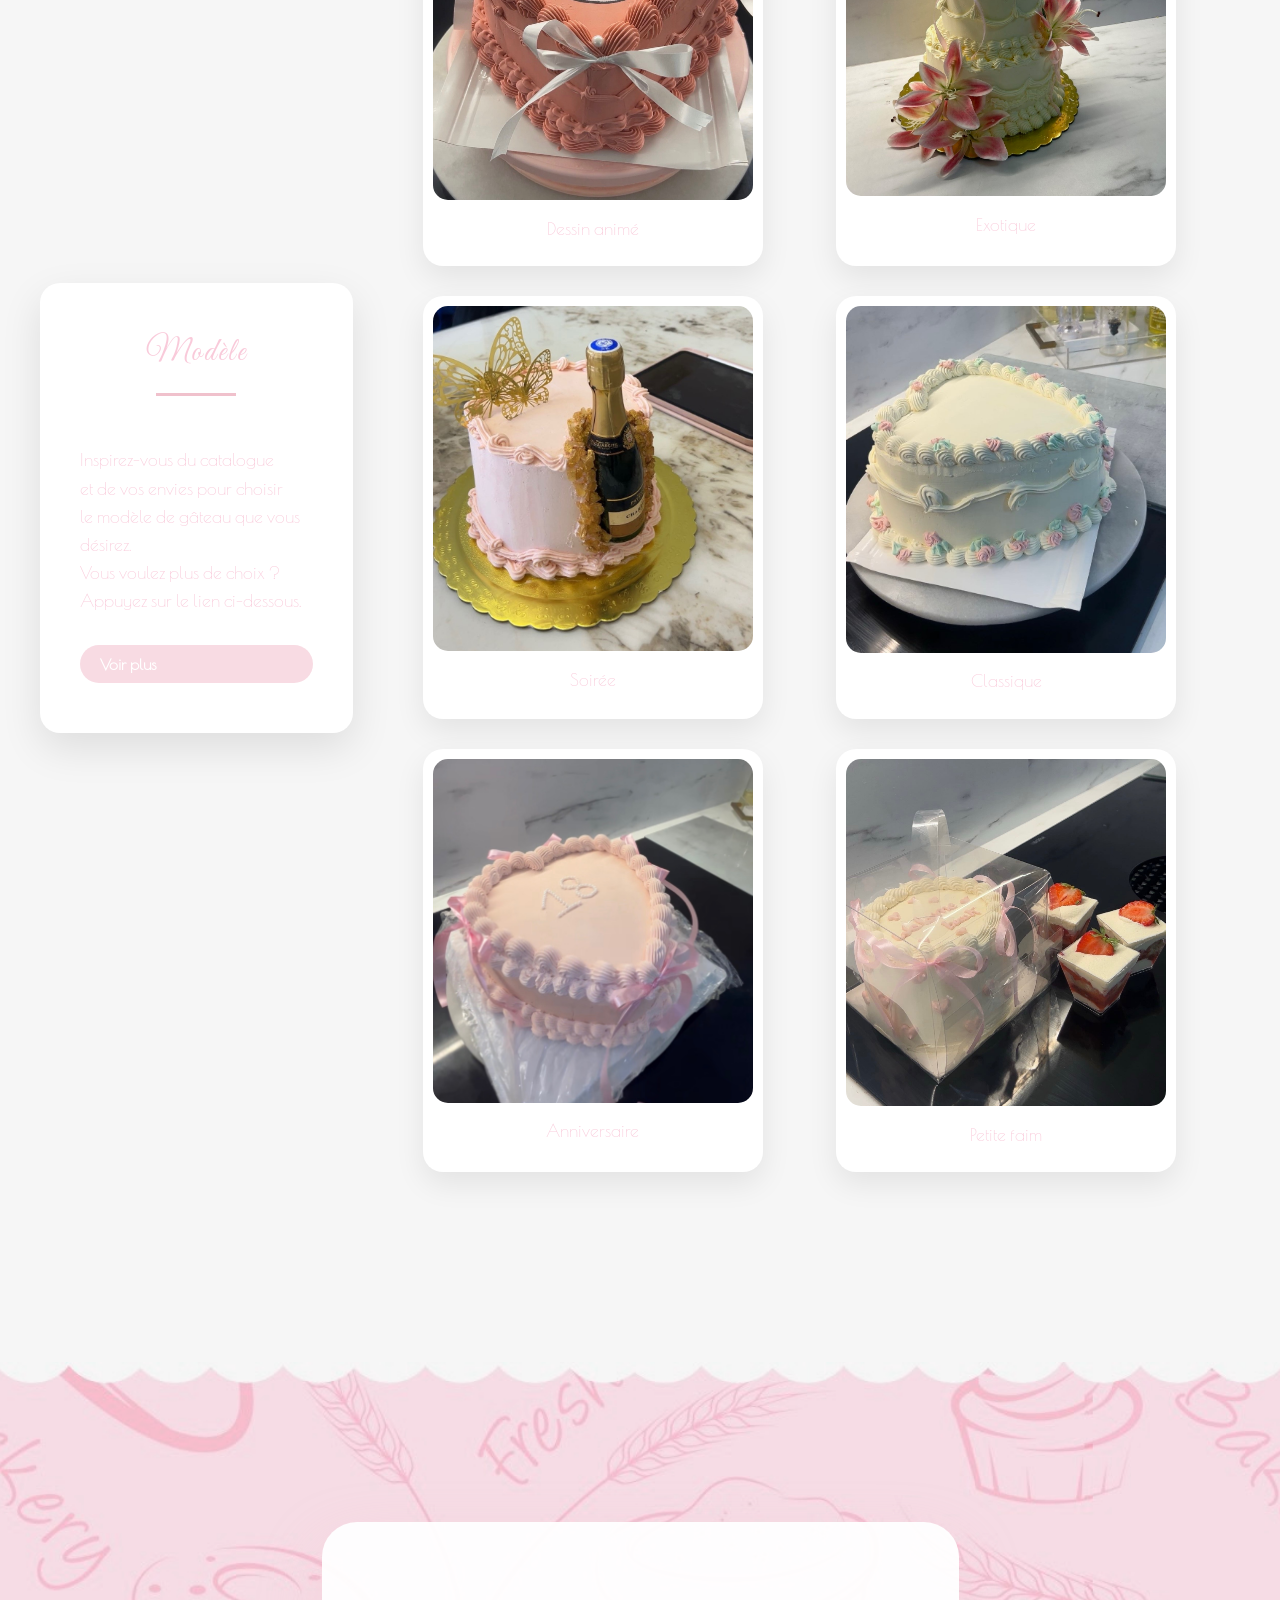
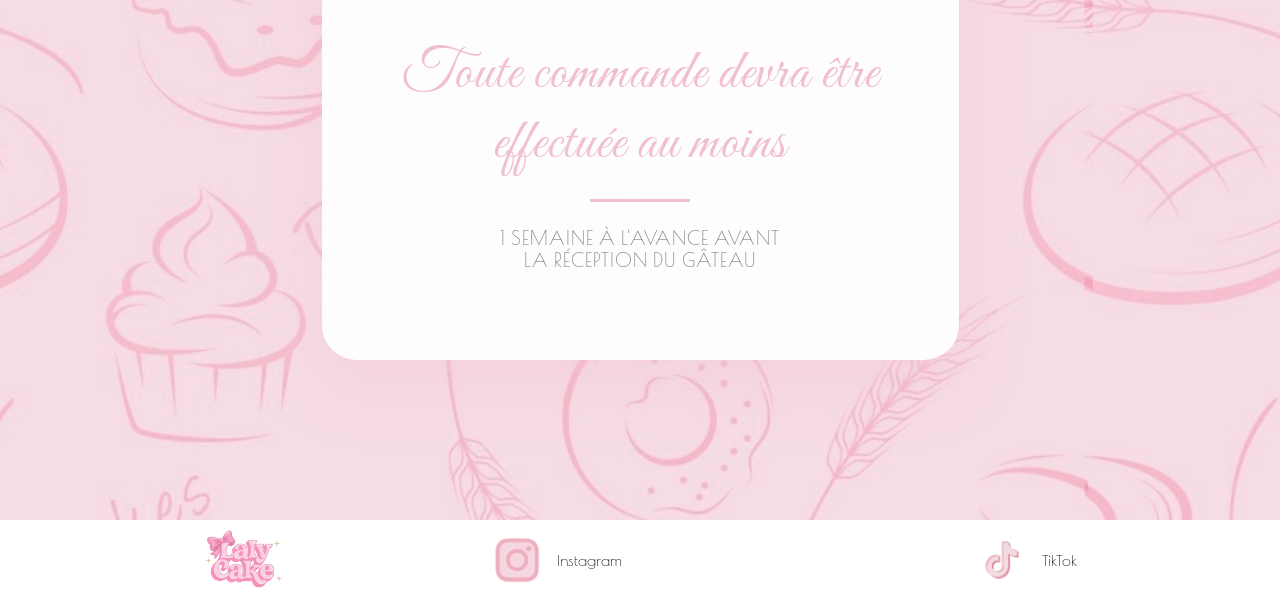
<file: index.html/reservation.html>
<!DOCTYPE html> 
    <html lang="fr">
        <head>
            <meta charset="utf-8">
            <meta name="viewport" content="width=device-width, initial-scale=1.0">
            <!-- tout ce qui est en haut c'est ce que tu dois noter pour chaque début de code -->
            <title>Accueil - Lalycake</title> <!--titre qui va apparraitre pour l'ordinateur pas pour la personne qui voit le site-->
            <link href="style.css" rel="stylesheet"><!--pour faire que ton fichier css se relie au ficher html -->
            <meta name="viewport" content="width=device-width, initial-scale=1.0">
<link rel="preconnect" href="https://fonts.googleapis.com">
<link rel="preconnect" href="https://fonts.gstatic.com" crossorigin>
<link href="https://fonts.googleapis.com/css2?family=Great+Vibes&display=swap" rel="stylesheet">
<link rel="preconnect" href="https://fonts.googleapis.com">
<link rel="preconnect" href="https://fonts.gstatic.com" crossorigin>
<link href="https://fonts.googleapis.com/css2?family=Poiret+One&display=swap" rel="stylesheet">
<!--lien pour mettre l'ecriture de style pour le site-->
        </head>
         <body>
           <header id="contact">
            <nav>
            <!-- Le href="#contact" c'est un code comme un spawn-->
            <img class="logo" src="logo.PNG" alt="logo lalyacake en rose pale et blanc" title="logo lalycake">
        
             <a href="accueil.html">Accueil</a>
             <a href="reservation.html">Réservation</a>
             <a href="catalogue.html">Catalogue</a>
             <a class="commander" href="commander.html">Commander</a>
            </nav>
        </header>
        <section class="reception">
        <p>Avant de passer une commande, vous devrez me donner les informations suivantes :</p>
        <div class="dij"> 
        <a href="#contact1">
          
           <img src="dbiq1.PNG" alt="icon rose">
           <p>Type de gâteau</p>
        </a>
         <a href="#contact2">
                <img src="dbiq2.PNG" alt="icon rose">
                 <p>Les garnitures</p>
        </a>
        <a href="#contact3">
                <img src="dbiq3.PNG" alt="icon rose">
                 <p>Le modèle</p>
        </a>
      
      <a href="#contact4">
                <img src="dbiq4.PNG" alt="icon rose">
                 <p>La date de récupération</p>
      </a>
      
    </div>   
        </section>
    
    <section class="type-container" id="contact1">
        <div class="type-box">
          <h2>Pour l'instant, la seule <br> option disponible est :</h2>
            <p class="bento"><br> Les layer cakes</p>
            <p>Mais ne vous inquiétez pas, dans un futur<br>proche, il y en aura davantage.</p>
        </div>

    </section>
    <section class="garniture-container" id="contact2"> 

               <div class="garni-box"> 
                   
                    <h2>CRÈME</h2>     
                       <div class="liste-garni">  
                    <p>vanille</p>  
                     <p>chocolat</p>  
                      <p>caramel</p>  
                       <p>nutella</p>    
                       </div>     
                      </div>  

      
      <div class="garni-box"> 
                   
                    <h2>COULIS</h2>     
                       <div class="liste-garni">  
                    <p>fraise</p>  
                     <p>framboise</p>  
                      <p>mangue</p>  
                       <p>passion</p>    
                        <p>kinder bueno</p>  
                     <p>spéculos</p>  
                      <p>oréo</p>  
                       <p>Daims</p> 
                       </div>     
                      </div> 

               <div class="garni-box"> 
                   
                    <h2>CRÈME</h2>     
                       <div class="liste-garni">  
                   <p>fraise</p>  
                     <p>framboise</p>  
                      <p>mangue</p>  
                       <p>passion</p> 
                       <p>caramel</p>  
                     <p>spéculoos</p>  
                      <p>nutella</p>  
                       <p>pistache</p>  
                       </div>     
                      </div>  
        </section>
        <section class="modele-container" id="contact3">
            <div class="container_reservation">
            <div class="carre_colorer_reservation">
            <h2>Modèle</h2>
 <p >Inspirez-vous du catalogue <br>et de vos envies pour choisir <br>le modèle de gâteau que vous désirez.<br> Vous voulez plus de choix ?<br>
                Appuyez sur le lien ci-dessous.</p>
            <a class="catalogue_reservation" href="catalogue.html">Voir plus</a>
            </div>
                <div class="gateaux-container_reservation">
                    <a href="in14-zoom.jpeg">
                        <img src="in14.jpeg" alt="gateau rose">
                        <p>Dessin animé</p>
                    </a>
                    <a href="in25-zoom.jpeg">
                        <img src="in25.jpeg" alt="gateau blanc ">
                        <p>Exotique</p>
                    </a>  
             <a href="in16-zoom.jpeg">
                        <img src="in16.jpeg" alt="gateau avec un objet">
                        <p>Soirée</p>
                    </a>  
             <a href="in6-zoom.jpeg">
                        <img src="in6.jpeg" alt="gateau blanc">
                        <p>Classique</p>
                    </a>  
                    <a href="in20-zoom.jpeg">
                        <img src="in20.jpeg" alt="gateau rose">
                        <p>Anniversaire</p>
                    </a>  
                    <a href="in10-zoom.jpeg">
                        <img src="in10.jpeg" alt="petits gateaux">
                        <p>Petite faim</p>
                    </a>  
          </div>
        </div>
        
    
        </section>
     <section class="reception-container" id="contact4">
            
                <div class="rec-container">
                   
       
       <h2> Toute commande devra être<br> effectuée au moins</h2>
<p>1 semaine à l'avance avant <br>la réception du gâteau</p>
    </a>
        </div>
    </section>
    <section class="etape-container">
    
    </section>
 <footer class="fouter">
        
  <a href="#contact">
            <img class="logo" src="logo.PNG" alt="logo lalyacake en rose pâle et blanc" title="logo lalycake">
        </a>

  <div class="socials">
    <a href="https://www.instagram.com/_lalycake/" target="_blank">
        <img src="instagram.PNG">
      <p>Instagram</p>
   
    </a>
<div class="tiktok-container">
    <a href="https://www.tiktok.com/@.lalycake?lang=fr" target="_blank">
      <img src="tiktok.PNG">
      <p>TikTok</p>
    </a>
</div>
  </div>

</footer>
</body>
    </html>
</file>
<file: index.html/style1.css>
body{
    min-height: 100vh;
    background-image: url("marbre1.png");
    background-repeat: no-repeat;
    background-size: cover;
    background-position: center;
   font-size: 1em;
   background-attachment: fixed;
   text-align: center;
    color: gray;
       font-family: "Poiret One", sans-serif; 

}



nav{
    padding: 60px 0;
   
    
}
h1{ 
    font-size: 1.3em;
    display: flex;
    flex-direction: row;
    justify-content: center;
    font-family: "Poiret One", sans-serif; 
    font-weight: 100; 
    height: 10px; 
     margin: 50px;
   padding: 0;
   
   
} 
h2{ 
    font-size: 5em;
    color: #f2cbd9;
     font-family: "Great Vibes", cursive;
     margin: 0;
   padding: 0;
}
img{
    
    width: 80px;
     height: auto;
    
} 
.millieu-container{
  
    display: flex;
    flex-direction: column;
    justify-content: center;
    align-items: center;
    gap: 0;
    margin: 0;
   padding: 0;
}
.millieu-container img {
    margin-top: 20px;
}
.socials {
   margin: 30px 0px;
  display: flex;
  flex-direction: column;
  
}

.socials a {
    display: flex;
  flex-direction: row;
  justify-content: center;
  align-items: center;
  gap: 10px;
  color: black;
  font-size: 1em;
  
  
}
.socials img {
  width: 50px;
}
.tiktok-container {
    
    margin: 10px 50px 0px 0px;
}
.tiktok-container img { 
    width: 60px;
}

 .site{ 

    flex-direction: row;
    align-items: center;
 background-color: #f2cbd9;
    font-family: "Poiret One", sans-serif; 
    font-weight: 200; 
    border: 1px white solid; 
    
    font-size: 0.9em;
    width: 180px;
    height: 30px;
    border-radius: 7px;
    padding: 15px;


}
.site:active{
    background-color: white;
     border: 1px solid #E8B7C8; 
     color:#E8B7C8
    
   
}
 a{ 
    
    text-decoration: none; 
    color: white; 
}
@media (max-width: 768px) {

    /* BODY : ajuste le background pour mobile */
    body {
        display: flex;
        flex-direction: column;
        justify-content: center;
        align-items: center;
        background-image: url("marbre2.PNG");
        background-size: cover; /* reste cover pour remplir l'écran */
        background-attachment: scroll; /* fixed bug sur iPhone */
        font-size: 0.9em;
    }

    /* NAV : réduire padding */
    nav {
        padding: 30px 0;
    }

    /* TITRES */
    h1 {
        font-size: 1em;
        flex-direction: column;
        margin: 30px 10px;
        height: auto;
    }

    h2 {
        font-size: 3em;
    }

    /* LOGO ET IMAGE */
    img {
        width: 60px;
        height: auto;
    }

    .millieu-container img {
        margin-top: 15px;
    }

    /* SOCIALS */
    .socials {
        margin: 20px 0;
        display: flex;
        flex-direction: column;
        align-items: center;
        gap: 15px;
    }

    .socials a {
        flex-direction: row;
        font-size: 0.9em;
        gap: 5px;
    }

    .socials img {
        width: 40px;
    }

    .tiktok-container {
        margin: 5px 0 0 0;
    }

    .tiktok-container img {
        width: 50px;
    }

    /* BOUTON */
    .site {
        font-size: 0.8em;
        width: 150px;
        height: auto;
        padding: 10px;
    }
}
</file>
<file: index.html/style.css>
body {
    font-size: 1em;
   margin: 0;
   padding: 0;
    font-family: "Poiret One", sans-serif;
    text-decoration: none;
   
}
.phantom{
    background-image: url("grey_pink.jpeg");
 background-repeat: no-repeat;
 background-position: center;
 background-size: cover;
padding: 130px 0;
}

header{
    background-color: white; 
}

img {
    width: 100%;
    height: auto;
    display: block;
    border-radius: 15px;
}


nav{
    display: flex;
    justify-content: space-around;
    align-items: center;
    width: auto;
    height: 70px;
}
.catalogue_section{
    background-color: white;
    margin-top: 200px;
padding: 150px 80px;
}

.catalogue_section h2{
     font-size: 3em;
    margin-bottom: 80px;
    color: #f0c1cc;
}

.commander{
    display: flex;
    text-align: center;
   border: none;
    font-weight: 100;
    padding: 12px 30px;
    color: white;
    background-color: rgba(249, 146, 188, 0.5);
     border-radius: 30px;
    transition: all 0.3s ease;
}
.commander:hover{
    background-color: white;
     color: #f992BC;
}

.center{
    display: flex;
    padding: 90px 0px;
    background-image: url("gto.jpeg");
    background-attachment: scroll;
    height: 800px;
    background-repeat: no-repeat;
    background-size: cover;
    background-position: bottom;
    text-align: center;
    flex-direction: column;
    align-items: center;
    
}
.center h1 {
    color: white;
    margin-bottom: 20px;
}

.hero-text {
    color: white;
    font-size: 1.3em;
    margin-bottom: 40px;
    letter-spacing: 1px;
}
.fait{
    font-size: 1.4em;
   
}
.reservation {
    font-size: 1.4em;
    display: flex;
    text-align: center;
   border: none;
    font-weight: 100;
    padding: 12px 30px;
    background-color: white;
    color: rgba(249, 199, 216, 0.95);
     border-radius: 30px;
    transition: all 0.3s ease;
}

.reservation:hover{
    background-color: rgba(249, 199, 216, 0.95);
     color: white;
}

 h1{
    font-family: "Great Vibes", cursive;
     font-weight:100; 
     font-style: normal;
   font-size: 4.5em;
   
}
h2{
    letter-spacing: 2px;
}
h2,.co{
  font-family: "Great Vibes", cursive;
    font-weight: 10;
    font-size: 3em;
    text-align: center;
}

.container{
    
     display: flex;
     flex-direction: row;
     gap: 50px;
}
 
.carre_colorer {
    background-color: rgba(249, 199, 216, 0.95);
    border-radius: 20px;
    box-shadow: 0 15px 40px rgba(0,0,0,0.1);
    padding: 0px 40px 50px 40px;
    width: 320px;
    height: 350px;
    margin: 180px 80px;
    transition: transform 0.3s ease;
}

.carre_colorer h2 {
    font-size: 2.2em;
    margin: 50px 0px;
    color: white;
}

.carre_colorer p {
    color: white;
    line-height: 1.6;
    font-size: 1.1em;
}
.gateaux-container a:hover {
    transform: translateY(-10px);
    box-shadow: 0 20px 45px rgba(0,0,0,0.15);
}
.gateaux-container{
    display: grid;
    grid-template-columns: repeat(2, 1fr); 
    gap: 40px;
    width: 100%;
}

.gateaux-container a{
    display: flex;
    flex-direction: column;
    align-items: center;
    text-align: center;
}

.gateaux-container img{
    width: 100%;
    max-width: 270px;
    height: 230px;
    object-fit: cover;
    border-radius: 10px;
}

.gateaux-container p {
    font-size: 1.1em;
    color: #f0c1cc;
    font-weight: bold;
    text-align: center;
}



.catalogue {
    margin: 30px auto 0;
    display: block;
    padding: 10px 20px;
    border-radius: 20px;
    background-color: white;
    color: #f0c1cc;
    font-weight: bold;
    transition: all 0.3s ease;
}

.catalogue:hover {
    background-color: #f8dbe3;
    color: white;
}

a {
    color: black;
    text-decoration: none;
}

.prix_accueil img{
width: 250px;
}
.prix_accueil a{
   text-align: center; 
  display: flex;
    flex-wrap: wrap;
    justify-content: center;
flex-direction: row;
    gap: 40px;
    margin: 50px 0px;
    
}

.prix1, 
.prix2,
.prix3,
.prix4,
.prix5,
.prix6,
.prix7 {
     border-radius: 22px;
      background-color: white;
    box-shadow: 0 15px 35px rgba(0,0,0,0.12);
    padding-bottom: 10px;
    transition: transform 0.3s ease ;
}
.prix1:hover, 
.prix2:hover,
.prix3:hover,
.prix4:hover,
.prix5:hover,
.prix6:hover,
.prix7:hover {
     background-color: #fff6f8;
    transform: scale(1.06);
    color: white;

}


.prix_accueil p {

    color: #f0c1cc;
    text-transform: uppercase;
}

.prix_accueil p::before {
   content: "";
    display: block;
    width: 80px;
    height: 2px;
    background-color: #f0c1cc;
    margin: 10px auto 20px;
}

.about_me{
    margin-top: 150px;
    text-align: center;
    
}
.about_me1{
    margin: 150px 0px 200px 0px;
    text-align: center;
    
}
.ayih{
    color:black;
}

.noeuf{
    text-align: left;
    width: 500px;
    height: auto;
}
.Moi{
  

    text-align: center;
   
}
.nav_carrer-container{
    background-image: url("vage1.jpeg");
    background-repeat: no-repeat;
    background-size: cover;
    background-position: top;
}

.co{
    display:flex;
    justify-content: center;
    padding-top: 100px;
}



.prix-container{
    display: flex;
    flex-direction: row;
justify-content: space-evenly;
   width: 100%;
   box-sizing: border-box;
 flex-wrap: wrap;
    min-height: 450px;   
    height: auto;         
    padding: 50px 20px;   
    background-image: url("3cakes.jpeg");
    background-size: cover;
    background-repeat: no-repeat;
    background-attachment: local;
    background-position: center ;
    

}
.choix{
    display: flex;
    flex-direction: row;
    justify-content: start;
    text-align: center;
    font-size: 3.5em;
    font-weight: 100;
    padding-top: 130px;
    color: white;
    font-family: "Great Vibes", cursive;
}
.prix-container img {
   max-width: 100%;
    height: auto;
}
.infor {
   flex-wrap: wrap;
   margin: 50px 0;
display: flex;
flex-direction: row;
justify-content: space-around;
gap: 40px;
text-align: center;
   
}

.infor img{
    width: 210px;
}

.infor p {
    color: #f0c1cc;
    font-weight: bold;
    font-size: 1.1em;
    letter-spacing: 1px;
}

.reception{
     text-align: center;
   padding: 80px 40px;
     background-image: url("dbiq.jpeg");
     background-position: center;
     background-repeat: no-repeat;
     background-size: cover;
     background-attachment: scroll;
     
}
.reception h2{
 font-size: 2.8em;
    margin-bottom: 60px;
    color: #F6F6F6;
}
.reception p {
 color: white;
    font-size: 1.5em;
    text-transform: uppercase;
    letter-spacing: 1px;
    font-weight: bold;
}
.dij{
    display: flex;
     flex-direction: row;
     justify-content: space-around;
      gap: 40px;
}
.dij img{
    width: 200px;
}
.dij a {
    background-color: rgb(238, 195, 205); 
    padding: 20px;
    border-radius: 15px;
    width: 200px;
    transition: all 0.3s ease;
}
.dij p{
    color: white;
    font-size: 0.8em;
    text-transform: uppercase;
    letter-spacing: 1px;
    font-weight: bold;
}
.dij a:hover{
    background-color: white;
    transform: translateY(-8px);
}


.dij a:hover p {
    color: #f0c1cc;
}


.dij a:hover img {
    opacity: 0.8;
}


li{
    margin: 90px;
    text-align: center;
    display: flex;
    flex-direction: row;
    justify-content: space-around;
    gap: 90px;
 
}

.garniture-container{

    padding: 200px 0px;
      display: flex;
      background-image: url(rondes.jpg);
          background-position: top;
     background-repeat: no-repeat;
     background-size: cover;
     background-attachment: scroll;
      flex-direction: row;
      justify-content: space-around;
      gap:100px;
     
}
.garniture-container h2::after{
  content: "";
  display: block;
  width: 200px;
  height: 3px;
  background-color: #f0c1cc;
  margin-top: 15px;
}
.garniture-container h2{
    font-size: 2em;
      font-family: "Poiret One", sans-serif;
      letter-spacing: 2px;
      text-transform: uppercase;
      color: #f0c1cc;
  
}
.garniture-container p{
 font-size: 1em;
}
.garniture-container img{
  width: 100%; max-width: 500px;
}

.liste-garni{
  display:grid;
  grid-template-columns: repeat(auto-fit, minmax(200px, 1fr));
    gap : 25px
}

.garni-box{
    
text-align: center;
     background-color: rgba(255,255,255,0.9);
    padding: 50px;
    border-radius: 25px;
    max-width: 450px;
    width: 250px;
    box-shadow: 0 20px 40px rgba(0,0,0,0.1);
}



.type-container{
    background-image: url("gris.jpeg");
    background-repeat: no-repeat;
    background-size: cover;
    background-position: center;
     background-attachment: scroll;
display: flex;
flex-direction: row;
align-items: center;
height: 700px;
padding: 300px 0px 80px 50px;
}

.type-container h2{
     font-size: 3.2em;
    font-weight: 100;
    color: #f0c1cc;
    margin-bottom: 30px;
}
.bento{
    text-transform: uppercase;
    font-weight: 600;
    color: #f0c1cc;
    font-size: 1.8em;
    letter-spacing: 2px;
    line-height: 1.8;
    margin-bottom: 25px;
}
.type-container p:not(.bento) {
    font-family: "Poiret One", sans-serif;
    font-size: 1.1em;
    color: #666;
}
.type-box {
    background-color: rgba(255,255,255,0.9);
    padding: 60px;
    border-radius: 25px;
    max-width: 600px;
    box-shadow: 0 20px 40px rgba(0,0,0,0.1);
}
.container_reservation{
    display: flex;
 flex-direction: row;
    max-width: 1200px;
    width: 100%;
    align-items: center;
     gap: 50px;
}
 
.carre_colorer_reservation {
    background-color: white;
    border-radius: 20px;
    box-shadow: 0 15px 40px rgba(0,0,0,0.1);
    padding: 0px 40px 50px 40px;
    width: 350px;
    height: auto;
    transition: transform 0.3s ease;
}

.carre_colorer_reservation h2 {
    font-size: 2.2em;
    margin: 50px 0px;
    color: rgba(249, 199, 216, 0.95);
}

.carre_colorer_reservation p {
    color: rgba(249, 199, 216, 0.95);
    line-height: 1.6;
    font-size: 1.1em;
}



.gateaux-container a,
.gateaux-container_reservation a{
    background-color: white;
    padding: 10px;
    border-radius: 20px;
    box-shadow: 0 12px 30px rgba(0,0,0,0.08);
    transition: all 0.3s ease;
    max-width: 320px;
}

.gateaux-container_reservation{
    display: grid;
    grid-template-columns: repeat(3, 1fr);
    gap: 20px;
    width: 100%;
}

.gateaux-container_reservation a{
    display: block;
    text-align: center;
}

.gateaux-container_reservation img{
    width: 100%;
    height: auto;
    object-fit: cover;
     border-radius: 15px;
}
.gateaux-container_reservation a:hover {
    transform: translateY(-10px);
    box-shadow: 0 20px 45px rgba(0,0,0,0.15);
}



.gateaux-container_reservation p {
    font-size: 1.1em;
    color:rgba(249, 199, 216, 0.95);
    text-align: center;
}



.catalogue_reservation {
    margin: 30px auto 0;
    display: block;
    padding: 10px 20px;
    border-radius: 20px;
    background-color: #f8dbe3;
    color: white;
    font-weight: bold;
    transition: all 0.3s ease;
}

.catalogue_reservation:hover {
  opacity: 0.6;
}

.modele-container{
     background-color: #F6F6F6;
    display: flex;
    justify-content: center;
    align-items: center;
    padding: 150px 0;
}


.modele-container h2{
     font-size: 2em;
    margin-bottom: 50px;
}

.reception-container{
 background-image: url(datess.jpeg);
  background-repeat: no-repeat;
    background-size: cover;
    background-position: center;
     background-attachment: scroll;
    padding: 160px 20px;
    display: flex;
    justify-content: center;
    align-items: center;
}
.reception-container .rec-container{
    background-color: rgba(255,255,255,0.95);
    padding: 70px 80px;
    border-radius: 35px;
    box-shadow: 0 25px 60px rgba(240,193,204,0.35);
    text-align: center;
    max-width: 700px;
}

.reception-container h2{
    font-family: "Great Vibes", cursive;
    font-size: 3.5em;
    color: #f0c1cc;
    margin-bottom: 25px;
    letter-spacing: 1px;
}

.reception-container h2::after{
    content: "";
    display: block;
    width: 100px;
    height: 3px;
    background-color: #f0c1cc;
    margin: 20px auto 0;
}


.reception-container p{
    font-family: "Poiret One", sans-serif;
    font-size: 1.2em;
    color: #777;
    letter-spacing: 1px;
    text-transform: uppercase;
}


.fouter{
  background-color: white;
  width: 100%;
  height: 80px;
margin: 0;
  display: flex;
  justify-content: space-evenly;
  align-items: center;
}

.socials {
  display: flex;
  gap: 350px;
}

.socials a {
  display: flex;
  align-items: center;
  gap: 10px;
  color: black;
  font-size: 1em;
}
.socials img {
  width: 60px;
}

.logo {
   
    width: 80px;
    
}
.port-container a {
    position: relative;
}

.port-container a::after {
    content: "Voir";
    position: absolute;
    bottom: 15px;
    left: 50%;
    color: white;
    transform: translateX(-50%);
    background: rgba(249,199,216,0.9);
    padding: 8px 15px;
    border-radius: 20px;
    opacity: 0;
    transition: 0.3s;
}

.port-container a:hover::after {
    opacity: 1;
}

.portfolio-container{
 

     background-color: rgba(255,255,255,0.8);
   padding: 50px;
    border-radius: 30px;
    max-width: 500px;
    width: 400px;
    height: 500px;
    box-shadow: 0 20px 40px rgba(0,0,0,0.1);
}
.portfolio {
    margin: 0 auto;
    display: flex;
    justify-content: flex-end;
    background-image: url(fond.PNG);
    background-repeat: no-repeat;
    background-size: cover;
    background-position: center;
     background-attachment:fixed;
   padding: 150px ;
    min-height: 100vh;
}

.decouvrez {
     text-align: center;
}
.portfolio-container p:not(.decouvrez) {
    margin: 30px auto 0;
    display: block;
    padding: 10px 20px;
    border-radius: 20px;
    background-color: white;
    color: #f0c1cc;
    font-weight: bold;
    transition: all 0.3s ease;
    width: 350px;
}

.portfolio-container p:hover:not(.decouvrez) {
    color: white;
    background-color: #f8dbe3;
}

.catalogue-page{
 background-color: #fff7f9;
}
   
    

.port-container img,
.coeur-container img,
.classique-container img,
.anniv-container img,
.customer-container img,
.bento-container img,
.grand-container img {
    width: 100%;
    height: 250px;
    object-fit: cover;
     border:4px solid #f0c1cc;
     
}

.coeur-container,
.classique-container,
.anniv-container,
.customer-container,
.bento-container,
.grand-container {
    display: grid;
   grid-template-columns: repeat(auto-fit, minmax(280px, 1fr));
    gap: 35px;
    padding: 20px;
    margin: 20px auto;
}

.coeur-container a,
.classique-container a,
.anniv-container a,
.customer-container a,
.bento-container a,
.grand-container a{
    max-width: 350px;
}

.coeur-container img,
.classique-container img,
.anniv-container img,
.customer-container img,
.bento-container img,
.grand-container img {
    display: flex;
    height: 250px;
    object-fit: cover;
    justify-content: space-around;
    width: 100%;
    border-radius: 22px;
    box-shadow: 0 15px 35px rgba(0,0,0,0.12);
    transition: transform 0.4s ease, box-shadow 0.4s ease;
}

.coeur-container a:hover img,
.classique-container a:hover img,
.anniv-container a:hover img,
.customer-container a:hover img,
.bento-container a:hover img,
.grand-container a:hover img {
    transform: scale(1.06);
    box-shadow: 0 25px 50px rgba(0,0,0,0.18);
}

section h2::after {
    content: "";
    display: block;
    width: 80px;
    height: 3px;
    background-color: #f0c1cc;
    margin: 20px auto 0;
}

form{
   text-align: center;
    font-weight: 600;
    font-size: 1.5em;
}
.firm{
  background-color: rgba(255,255,255,0.9);
  margin: 50px auto;
  width: 90%;
   padding: 30px 15px;
    border-radius: 25px;
    max-width: 800px;
    
    box-shadow: 0 20px 40px rgba(0,0,0,0.1);
    text-align: center;
    display: flex;
    flex-direction: column;
    justify-content: center;
}
   
.modele{
    color:#f0c1cc;
    gap:40px;
}
.form1, .form9 {
    display: flex;
    flex-direction: column;
    width: 100%;          
    max-width: 500px;     
    gap: 10px;
    background-color: rgba(255,255,255,0.95);
    padding: 40px;
    border-radius: 25px;
    margin: 20px auto;    
    box-shadow: 0 15px 35px rgba(0,0,0,0.08);
    box-sizing: border-box;
}



.form-section {
    background-color: rgba(255,255,255,0.95);
    padding: 40px;
    border-radius: 25px;
    margin-bottom: 40px;
    box-shadow: 0 15px 35px rgba(0,0,0,0.08);
  
}

.form2{
    display: flex;
    flex-direction: column;
    gap:10px;
}

.form3 {
    color: #f0c1cc;
    display: flex;
    flex-direction: row;
    justify-content: center;
    gap: 40px;
    margin: 20px auto;
    background-color: #fff;
    padding: 25px;
    border-radius: 20px;
    box-shadow: inset 0 0 0 1px #f0c1cc;
    width: 100%;           
    max-width: 500px;
    box-sizing: border-box;
}
.form4{
    display: flex;
    flex-direction: column;
    gap:10px;
}
.form5 {
    color: #f0c1cc;
    display: flex;
    flex-direction: row; 
    flex-wrap: wrap;    
    justify-content: center;
    gap: 10px;
    margin: 20px auto;  
    background-color: #fff;
    padding: 25px;
    border-radius: 20px;
    box-shadow: inset 0 0 0 1px #f0c1cc;
    width: 100%;
    max-width: 500px;
    box-sizing: border-box;
}
.form6{
    display: flex;
    flex-direction: column;
}
.form7{
    display: flex;
    flex-direction: column;
}

.form3, .form5, .form8 {
  
    background-color: #fff;
    border-radius: 20px;
    box-shadow: inset 0 0 0 1px #f0c1cc;
   
}
.form8 {
    color: #f0c1cc;
    display: flex;
    flex-wrap: wrap;     
    justify-content: center;
    gap: 10px;
    margin: 20px auto;   
    background-color: #fff;
    padding: 25px;
    border-radius: 20px;
    box-shadow: inset 0 0 0 1px #f0c1cc;
    width: 100%;          
    max-width: 600px;
    box-sizing: border-box;
}
.form9{
    font-size: 0.9em;
}

textarea{
       background-color: #f8dbe3;
    border: none;
    border-radius: 15px;
    padding: 15px;
    font-family: "Poiret One", sans-serif;
    font-size: 1em;
    resize: none;
    display: block;
    margin: 0 auto;
    height:30px ;
}
  
.form-intro {
    font-size: 1.1em;
    color: #777;
    margin-bottom: 40px;
}

.form-submit button {
    
    background-color: rgb(249, 146, 188, 0.5);
        font-family: "Poiret One", sans-serif;
    color: white;
    border: none;
    padding: 15px 40px;
    font-size: 0.7em;
    border-radius: 30px;
    cursor: pointer;
    transition: all 0.3s ease;
margin:0 auto;
font-size: 1em;

}
.form-submit {
    display: flex;
   flex-direction: row;
  justify-content: center;
  
}

.form-submit button:hover {
    background-color: white;
    color: #f0c1cc;
    box-shadow: 0 15px 35px rgba(0,0,0,0.15);
}

.gateaux-container, 
.gateaux-container_reservation,
.coeur-container, 
.classique-container, 
.anniv-container, 
.customer-container, 
.bento-container, 
.grand-container {
    display: grid;
   
    grid-template-columns: repeat(auto-fit, minmax(250px, 1fr)); 
    gap: 30px;
    padding: 20px; 
    margin: 20px auto;
}

@media (max-width: 768px) {
.portfolio 
{
  background-position: left;

}
.reception {
    background-position: right;
}
.portfolio{
    justify-content: center;  
    padding: 80px 20px;        
}

.type-container{
    flex-direction: column;     
    justify-content: center;     
    align-items: center;        
    text-align: center;          
    padding: 80px 20px;        
    height: auto;               
}

.type-box{
    padding: 40px 25px;
    width: 90%;
    max-width: 500px;
}

.portfolio-container{
    width: 100%;                
    max-width: 400px;       
    max-height: 700px;           
    margin: 0 auto;           
    padding: 40px 25px;       
}
   
    .container, .prix_accueil a, .prix-container, .infor, .dij, .garniture-container, .container_reservation{
        flex-direction: column !important;
        align-items: center !important;
    }
    .gateaux-container_reservation{
    width: 100%;
    justify-items: center;
    
}

    
    .carre_colorer {
        margin: 20px auto !important;
        width: 80% !important;
        height: auto !important;
    }

    .about_me, .about_me1 {
        margin: 50px 20px !important;
    }


    .fouter {
        flex-direction: column !important;
        align-items: center !important;
        text-align: center;
        gap: 20px;
    }

    .socials {
        display: flex;
        justify-content: center;
        gap: 30px;
    }

    .socials a {
        display: flex;
        flex-direction: column;
        align-items: center;
    }
    nav{
    flex-direction: row;
      justify-content: space-between;
    width: 100%;
    height: auto;
    gap: 15px;
    padding: 20px 0;
}

nav a{
    padding: 5px 0;
    font-size: 0.7em;
}
nav img{
    width: 70px;
}
}
</file>
